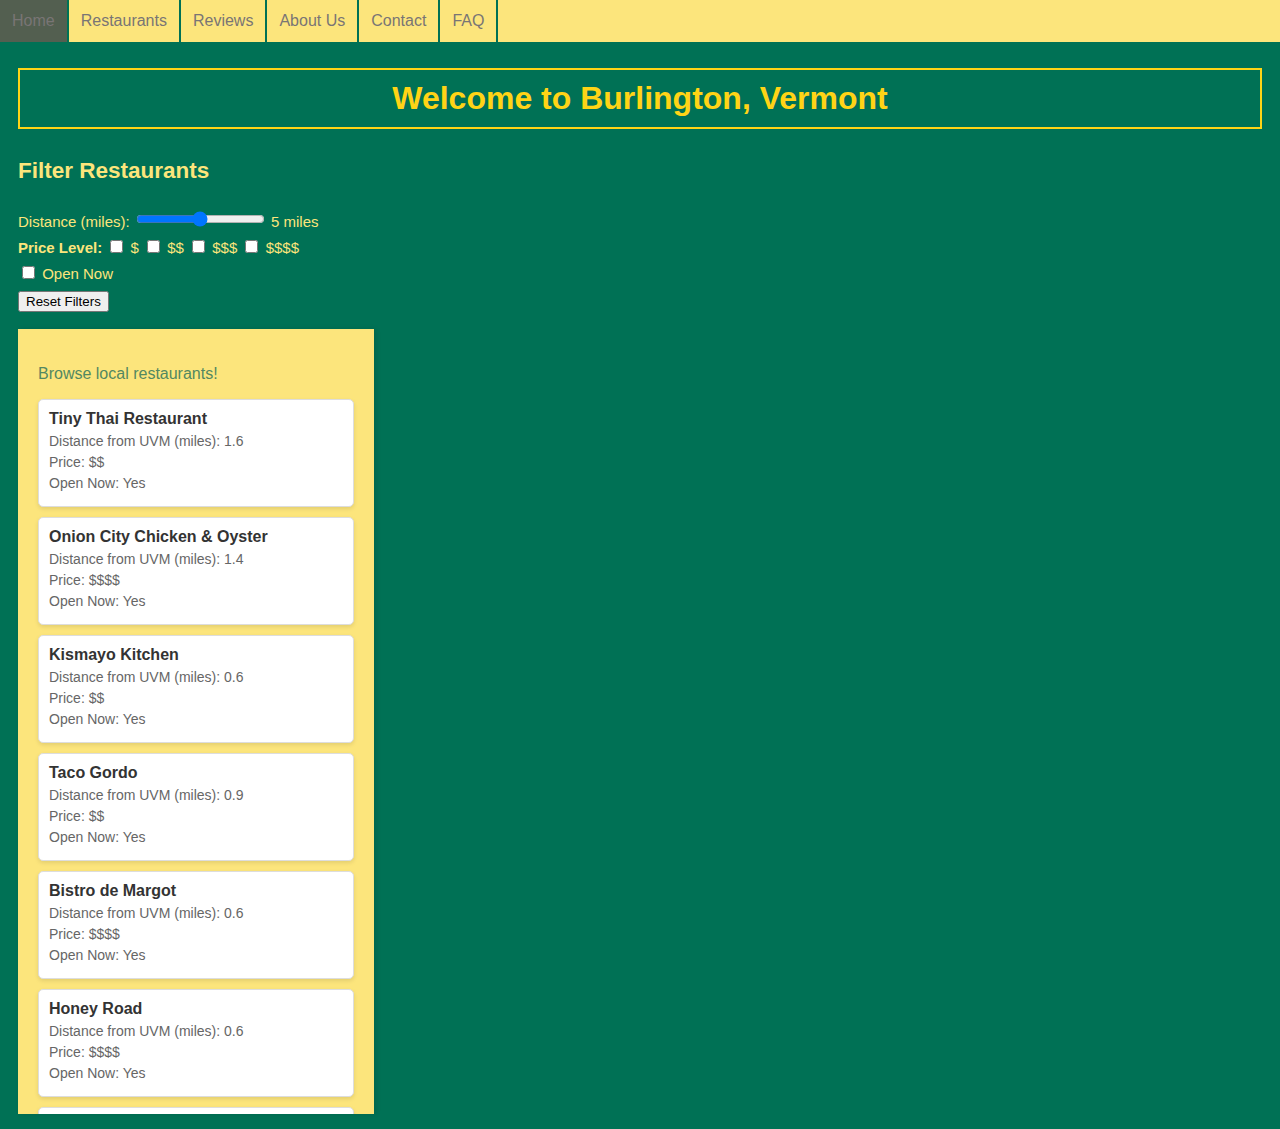
<file: index.html>
<!DOCTYPE html>
<head>
    <title>FOOD GUIDE BURLY</title>
    <link rel="stylesheet" href="css/index.css">
    <link rel="icon" href="images/favicon2.png" type="image/png">
</head>
<body>
    <!-- NAV BAR -->
    <h2> - </h2>
    <div class = "nav-container">
        <ul class = "nav-bar">
            <li class = "nav-item"> <a href="index.html">Home</a></li>
            <li class = "nav-item"> <a href="restaurants.html">Restaurants</a></li>
            <li class = "nav-item"> <a href="reviews.html">Reviews</a></li>
            <li class = "nav-item"> <a href="about.html">About Us</a> </li>
            <li class = "nav-item"> <a href="contact.html">Contact</a></li>
            <li class = "nav-item"> <a href="faq.html">FAQ</a></li>
        </ul>
    </div>


    <h1>
        Welcome to Burlington, Vermont
    </h1>

        <!-- FILTER CONTROLS -->
        <div class="filter-container">
            <h2>Filter Restaurants</h2>
            <div>
                <label for="distance-slider">Distance (miles): </label>
                <input type="range" id="distance-slider" min="0" max="10" value="5" step=".1" onchange="updateDistanceFilter()">
                <span id="distance-value">5</span> miles
            </div>
            <div>
                <strong>Price Level:</strong>
                <label><input type="checkbox" class="price-checkbox" value="$" onchange="applyFilters()"> $</label>
                <label><input type="checkbox" class="price-checkbox" value="$$" onchange="applyFilters()"> $$</label>
                <label><input type="checkbox" class="price-checkbox" value="$$$" onchange="applyFilters()"> $$$</label>
                <label><input type="checkbox" class="price-checkbox" value="$$$$" onchange="applyFilters()"> $$$$</label>
            </div>
            <div>
                <label><input type="checkbox" id="filter-open-now" onchange="applyFilters()"> Open Now</label>
            </div>
            <button onclick="resetFilters()">Reset Filters</button>
        </div>
    

    <div class="content-container">
        <div class="left-list">
            <p>Browse local restaurants!</p>
            <div class="restaurant-item" id="tinythai">
                <h3>Tiny Thai Restaurant</h3>
                <div>
                    <p>
                    <span>Distance from UVM (miles): </span><span id="tinythaiMiles">1.6</span>
                    </p>
                    <p>
                    <span>Price:</span> <span id="tinythaiPrice">$$</span>
                    </p>
                    <p>
                    <span>Open Now:</span> <span id="tinythaiOpen">Yes</span>
                    </p>
                </div>
            </div>
            <div class="restaurant-item" id="onioncity">
                <h3>Onion City Chicken & Oyster</h3>
                <div>
                    <p>
                    <span>Distance from UVM (miles): </span><span id="onioncityMiles">1.4</span>
                    </p>
                    <p>
                    <span>Price:</span> <span id="onioncityPrice">$$$$</span>
                    </p>
                    <p>
                    <span>Open Now:</span> <span id="onioncityOpen">Yes</span>
                    </p>
                </div>
            </div>
            <div class="restaurant-item" id="kismayokitchen">
                <h3>Kismayo Kitchen</h3>
                <div>
                    <p>
                    <span>Distance from UVM (miles): </span><span id="kismayokitchenMiles">0.6</span>
                    </p>
                    <p>
                    <span>Price:</span> <span id="kismayokitchenPrice">$$</span>
                    </p>
                    <p>
                    <span>Open Now:</span> <span id="kismayokitchenOpen">Yes</span>
                    </p>
                </div>
            </div>
            <div class="restaurant-item" id="tacogordo">
                <h3>Taco Gordo</h3>
                <div>
                    <p>
                    <span>Distance from UVM (miles): </span><span id="tacogordonMiles">0.9</span>
                    </p>
                    <p>
                    <span>Price:</span> <span id="tacogordoPrice">$$</span>
                    </p>
                    <p>
                    <span>Open Now:</span> <span id="tacogordoOpen">Yes</span>
                    </p>
                </div>
            </div>
            <div class="restaurant-item" id="bistrodemargot">
                <h3>Bistro de Margot</h3>
                <div>
                    <p>
                    <span>Distance from UVM (miles): </span><span id="bistrodemargotMiles">0.6</span>
                    </p>
                    <p>
                    <span>Price:</span> <span id="bistrodemargotPrice">$$$$</span>
                    </p>
                    <p>
                    <span>Open Now:</span> <span id="bistrodemargotOpen">Yes</span>
                    </p>
                </div>
            </div>
            <div class="restaurant-item" id="honeyroad">
                <h3>Honey Road</h3>
                <div>
                    <p>
                    <span>Distance from UVM (miles): </span><span id="honeyroadMiles">0.6</span>
                    </p>
                    <p>
                    <span>Price:</span> <span id="honeyroadPrice">$$$$</span>
                    </p>
                    <p>
                    <span>Open Now:</span> <span id="honeyroadOpen">Yes</span>
                    </p>
                </div>
            </div>
            <div class="restaurant-item" id="augustfirst">
                <h3>August First</h3>
                <div>
                    <p>
                    <span>Distance from UVM (miles): </span><span id="augustfirstMiles">1.1</span>
                    </p>
                    <p>
                    <span>Price:</span> <span id="augustfirstPrice">$$</span>
                    </p>
                    <p>
                    <span>Open Now:</span> <span id="augustfirstOpen">Yes</span>
                    </p>
                </div>
            </div>
            <div class="restaurant-item" id="pizzeriaverita">
                <h3>Pizzeria Verita</h3>
                <div>
                    <p>
                    <span>Distance from UVM (miles): </span><span id="pizzeriaveritaMiles">0.9</span>
                    </p>
                    <p>
                    <span>Price:</span> <span id="pizzeriaveritaPrice">$$</span>
                    </p>
                    <p>
                    <span>Open Now:</span> <span id="pizzeriaveritaOpen">Yes</span>
                    </p>
                </div>
            </div>
            <div class="restaurant-item" id="wingsatmaple">
                <h3>Wings at Maple</h3>
                <div>
                    <p>
                    <span>Distance from UVM (miles): </span><span id="wingsatmapleMiles">0.8</span>
                    </p>
                    <p>
                    <span>Price:</span> <span id="wingsatmaplePrice">$$</span>
                    </p>
                    <p>
                    <span>Open Now:</span> <span id="wingsatmapleOpen">Yes</span>
                    </p>
                </div>
            </div>
            <div class="restaurant-item" id="farmhouse">
                <h3>Farmhouse Tap & Grill</h3>
                <div>
                    <p>
                    <span>Distance from UVM (miles): </span><span id="farmhouseMiles">0.6</span>
                    </p>
                    <p>
                    <span>Price:</span> <span id="farmhousePrice">$$</span>
                    </p>
                    <p>
                    <span>Open Now:</span> <span id="farmhouseOpen">Yes</span>
                    </p>
                </div>
            </div>
            <div class="restaurant-item" id="zabbyandelfs">
                <h3>Zabby & Elf&apos;s Stone Soup</h3>
                <div>
                    <p>
                    <span>Distance from UVM (miles): </span><span id="zabbyandelfsMiles">0.4</span>
                    </p>
                    <p>
                    <span>Price:</span> <span id="zabbyandelfsPrice">$$</span>
                    </p>
                    <p>
                    <span>Open Now:</span> <span id="zabbyandelfsOpen">Yes</span>
                    </p>
                </div>
            </div>        
            <div class="restaurant-item" id="roguerabbit">
                <h3>Rogue Rabbit</h3>
                <div>
                    <p>
                    <span>Distance from UVM (miles): </span><span id="roguerabbitMiles">0.5</span>
                    </p>
                    <p>
                    <span>Price:</span> <span id="roguerabbitPrice">$$</span>
                    </p>
                    <p>
                    <span>Open Now:</span> <span id="roguerabbitOpen">Yes</span>
                    </p>
                </div>
            </div>
            <div class="restaurant-item" id="skinnypancake">
                <h3>Skinny Pancake</h3>
                <div>
                    <p>
                    <span>Distance from UVM (miles): </span><span id="skinnypancakeMiles">0.8</span>
                    </p>
                    <p>
                    <span>Price:</span> <span id="skinnypancakePrice">$$</span>
                    </p>
                    <p>
                    <span>Open Now:</span> <span id="skinnypancakeOpen">Yes</span>
                    </p>
                </div>
            </div>
            <div class="restaurant-item" id="bluenortheast">
                <h3>Blue Northeast Kitchen</h3>
                <div>
                    <p>
                    <span>Distance from UVM (miles): </span><span id="bluenortheastMiles">0.9</span>
                    </p>
                    <p>
                    <span>Price:</span> <span id="bluenortheastPrice">$$$</span>
                    </p>
                    <p>
                    <span>Open Now:</span> <span id="bluenortheastOpen">Yes</span>
                    </p>
                </div>
            </div>
            <div class="restaurant-item" id="friendlytoast">
                <h3>The Friendly Toast</h3>
                <div>
                    <p>
                    <span>Distance from UVM (miles): </span><span id="friendlytoastMiles">0.6</span>
                    </p>
                    <p>
                    <span>Price:</span> <span id="friendlytoastPrice">$$</span>
                    </p>
                    <p>
                    <span>Open Now:</span> <span id="friendlytoastOpen">Yes</span>
                    </p>
                </div>
            </div>
            <div class="restaurant-item" id="shantyshore">
                <h3>Shanty on the Shore</h3>
                <div>
                    <p>
                    <span>Distance from UVM (miles): </span><span id="shantyshoreMiles">1</span>
                    </p>
                    <p>
                    <span>Price:</span> <span id="shantyshorePrice">$$</span>
                    </p>
                    <p>
                    <span>Open Now:</span> <span id="shantyshoreOpen">Yes</span>
                    </p>
                </div>
            </div>
            <div class="restaurant-item" id="leunigbistro">
                <h3>Leunig's Bistro</h3>
                <div>
                    <p>
                    <span>Distance from UVM (miles): </span><span id="leunigbistroMiles">0.5</span>
                    </p>
                    <p>
                    <span>Price:</span> <span id="leunigbistroPrice">$$$</span>
                    </p>
                    <p>
                    <span>Open Now:</span> <span id="leunigbistroOpen">Yes</span>
                    </p>
                </div>
            </div>
            <div class="restaurant-item" id="poco">
                <h3>Restaurant Poco</h3>
                <div>
                    <p>
                    <span>Distance from UVM (miles): </span><span id="pocoMiles">0.8</span>
                    </p>
                    <p>
                    <span>Price:</span> <span id="pocoPrice">$$$</span>
                    </p>
                    <p>
                    <span>Open Now:</span> <span id="pocoOpen">Yes</span>
                    </p>
                </div>
            </div>
            <div class="restaurant-item" id="cortijo">
                <h3>El Cortijo Taqueria</h3>
                <div>
                    <p>
                    <span>Distance from UVM (miles): </span><span id="cortijoMiles">0.5</span>
                    </p>
                    <p>
                    <span>Price:</span> <span id="cortijoPrice">$$</span>
                    </p>
                    <p>
                    <span>Open Now:</span> <span id="cortijoOpen">Yes</span>
                    </p>
                </div>
            </div>
            <div class="restaurant-item" id="bluebirdbarbecue">
                <h3>Bluebird Barbeque</h3>
                <div>
                    <p>
                    <span>Distance from UVM (miles): </span><span id="bluebirdbarbecueMiles">0.9</span>
                    </p>
                    <p>
                    <span>Price:</span> <span id="bluebirdbarbecuePrice">$$</span>
                    </p>
                    <p>
                    <span>Open Now:</span> <span id="bluebirdbarbecueOpen">Yes</span>
                    </p>
                </div>
            </div>
            <div class="restaurant-item" id="saromcafe">
                <h3>Sarom's Cafe</h3>
                <div>
                    <p>
                    <span>Distance from UVM (miles): </span><span id="saromcafeMiles">1.5</span>
                    </p>
                    <p>
                    <span>Price:</span> <span id="saromcafePrice">$$</span>
                    </p>
                    <p>
                    <span>Open Now:</span> <span id="saromcafeOpen">Yes</span>
                    </p>
                </div>
            </div>
            <div class="restaurant-item" id="asianbistro">
                <h3>Asian Bistro</h3>
                <div>
                    <p>
                    <span>Distance from UVM (miles): </span><span id="asianbistroMiles">1.2</span>
                    </p>
                    <p>
                    <span>Price:</span> <span id="asianbistroPrice">$$</span>
                    </p>
                    <p>
                    <span>Open Now:</span> <span id="asianbistroOpen">Yes</span>
                    </p>
                </div>
            </div>
            <div class="restaurant-item" id="mandarin">
                <h3>Mandarin</h3>
                <div>
                    <p>
                    <span>Distance from UVM (miles): </span><span id="mandarinMiles">1.2</span>
                    </p>
                    <p>
                    <span>Price:</span> <span id="mandarinPrice">$$</span>
                    </p>
                    <p>
                    <span>Open Now:</span> <span id="mandarinOpen">Yes</span>
                    </p>
                </div>
            </div>
            <div class="restaurant-item" id="waterworks">
                <h3>Waterworks Food+Drink</h3>
                <div>
                    <p>
                    <span>Distance from UVM (miles): </span><span id="waterworksMiles">1.2</span>
                    </p>
                    <p>
                    <span>Price:</span> <span id="waterworksPrice">$$$</span>
                    </p>
                    <p>
                    <span>Open Now:</span> <span id="waterworksOpen">Yes</span>
                    </p>
                </div>
            </div>
            <div class="restaurant-item" id="mountainvalley">
                <h3>Mountain Valley Restaurant</h3>
                <div>
                    <p>
                    <span>Distance from UVM (miles): </span><span id="mountainvalleyMiles">1.6</span>
                    </p>
                    <p>
                    <span>Price:</span> <span id="mountainvalleyPrice">$$</span>
                    </p>
                    <p>
                    <span>Open Now:</span> <span id="mountainvalleyOpen">Yes</span>
                    </p>
                </div>
            </div>
            <div class="restaurant-item" id="grazerswinooski">
                <h3>Grazers Winooski</h3>
                <div>
                    <p>
                    <span>Distance from UVM (miles): </span><span id="grazerswinooskiMiles">0.9</span>
                    </p>
                    <p>
                    <span>Price:</span> <span id="grazerswinooskiPrice">$$</span>
                    </p>
                    <p>
                    <span>Open Now:</span> <span id="grazerswinooskiOpen">Yes</span>
                    </p>
                </div>
            </div>
            <div class="restaurant-item" id="ourhouse">
                <h3>Our House Bistro</h3>
                <div>
                    <p>
                    <span>Distance from UVM (miles): </span><span id="ourhouseMiles">1.1</span>
                    </p>
                    <p>
                    <span>Price:</span> <span id="ourhousePrice">$$</span>
                    </p>
                    <p>
                    <span>Open Now:</span> <span id="ourhouseOpen">Yes</span>
                    </p>
                </div>
            </div>
            <div class="restaurant-item" id="sneakers">
                <h3>Sneakers Bistro</h3>
                <div>
                    <p>
                    <span>Distance from UVM (miles): </span><span id="sneakersMiles">0.9</span>
                    </p>
                    <p>
                    <span>Price:</span> <span id="sneakersPrice">$$</span>
                    </p>
                    <p>
                    <span>Open Now:</span> <span id="sneakersOpen">Yes</span>
                    </p>
                </div>
            </div>
            <div class="restaurant-item" id="mule">
                <h3>Mule Bar</h3>
                <div>
                    <p>
                    <span>Distance from UVM (miles): </span><span id="muleMiles">1</span>
                    </p>
                    <p>
                    <span>Price:</span> <span id="mulePrice">$$</span>
                    </p>
                    <p>
                    <span>Open Now:</span> <span id="muleOpen">Yes</span>
                    </p>
                </div>
            </div>
            <div class="restaurant-item" id="mckees">
                <h3>McKee's Original</h3>
                <div>
                    <p>
                    <span>Distance from UVM (miles): </span><span id="mckeesMiles">1.1</span>
                    </p>
                    <p>
                    <span>Price:</span> <span id="mckeesPrice">$$</span>
                    </p>
                    <p>
                    <span>Open Now:</span> <span id="mckeesOpen">Yes</span>
                    </p>
                </div>
            </div>
            <div class="restaurant-item" id="jin">
                <h3>Jin Chinese Restaurant</h3>
                <div>
                    <p>
                    <span>Distance from UVM (miles): </span><span id="jinMiles">1.3</span>
                    </p>
                    <p>
                    <span>Price:</span> <span id="jinPrice">$$</span>
                    </p>
                    <p>
                    <span>Open Now:</span> <span id="jinOpen">Yes</span>
                    </p>
                </div>
            </div>
            <div class="restaurant-item" id="papafranks">
                <h3>Papa Frank's Italian Restaurant</h3>
                <div>
                    <p>
                    <span>Distance from UVM (miles): </span><span id="papafranksMiles">1</span>
                    </p>
                    <p>
                    <span>Price:</span> <span id="papafranksPrice">$$</span>
                    </p>
                    <p>
                    <span>Open Now:</span> <span id="papafranksOpen">Yes</span>
                    </p>
                </div>
            </div>
            <div class="restaurant-item" id="naguenos">
                <h3>Naguenos Filipino American Diner</h3>
                <div>
                    <p>
                    <span>Distance from UVM (miles): </span><span id="naguenosMiles">5.8</span>
                    </p>
                    <p>
                    <span>Price:</span> <span id="naguenosPrice">$$</span>
                    </p>
                    <p>
                    <span>Open Now:</span> <span id="naguenosOpen">Yes</span>
                    </p>
                </div>
            </div>
            <div class="restaurant-item" id="vietthai">
                <h3>Viet Thai</h3>
                <div>
                    <p>
                    <span>Distance from UVM (miles): </span><span id="vietthaiMiles">4.6</span>
                    </p>
                    <p>
                    <span>Price:</span> <span id="vietthaiPrice">$$</span>
                    </p>
                    <p>
                    <span>Open Now:</span> <span id="vietthaiOpen">Yes</span>
                    </p>
                </div>
            </div>
            <div class="restaurant-item" id="redpanda">
                <h3>Red Panda Essex</h3>
                <div>
                    <p>
                    <span>Distance from UVM (miles): </span><span id="redpandaMiles">4.3</span>
                    </p>
                    <p>
                    <span>Price:</span> <span id="redpandaPrice">$$</span>
                    </p>
                    <p>
                    <span>Open Now:</span> <span id="redpandaOpen">Yes</span>
                    </p>
                </div>
            </div>
            <div class="restaurant-item" id="elgato">
                <h3>El Gato Essex</h3>
                <div>
                    <p>
                    <span>Distance from UVM (miles): </span><span id="elgatoMiles">5.4</span>
                    </p>
                    <p>
                    <span>Price:</span> <span id="elgatoPrice">$$</span>
                    </p>
                    <p>
                    <span>Open Now:</span> <span id="elgatoOpen">Yes</span>
                    </p>
                </div>
            </div>
            <div class="restaurant-item" id="mediterano">
                <h3>Cafe Mediterano</h3>
                <div>
                    <p>
                    <span>Distance from UVM (miles): </span><span id="mediteranoMiles">5</span>
                    </p>
                    <p>
                    <span>Price:</span> <span id="mediteranoPrice">$$</span>
                    </p>
                    <p>
                    <span>Open Now:</span> <span id="mediteranoOpen">Yes</span>
                    </p>
                </div>
            </div>
            <div class="restaurant-item" id="casagrande">
                <h3>Casa Grande</h3>
                <div>
                    <p>
                    <span>Distance from UVM (miles): </span><span id="casagrandeMiles">5.8</span>
                    </p>
                    <p>
                    <span>Price:</span> <span id="casagrandePrice">$$</span>
                    </p>
                    <p>
                    <span>Open Now:</span> <span id="casagrandeOpen">Yes</span>
                    </p>
                </div>
            </div>
            <div class="restaurant-item" id="scale">
                <h3>The Scale</h3>
                <div>
                    <p>
                    <span>Distance from UVM (miles): </span><span id="scaleMiles">4.8</span>
                    </p>
                    <p>
                    <span>Price:</span> <span id="scalePrice">$$</span>
                    </p>
                    <p>
                    <span>Open Now:</span> <span id="scaleOpen">Yes</span>
                    </p>
                </div>
            </div>
            <div class="restaurant-item" id="sakura">
                <h3>Sakura Sushi & Kitchen</h3>
                <div>
                    <p>
                    <span>Distance from UVM (miles): </span><span id="sakuraMiles">6.2</span>
                    </p>
                    <p>
                    <span>Price:</span> <span id="sakuraPrice">$$</span>
                    </p>
                    <p>
                    <span>Open Now:</span> <span id="sakuraOpen">Yes</span>
                    </p>
                </div>
            </div>
            <div class="restaurant-item" id="pulcinellas">
                <h3>Pulcinella&apos;s</h3>
                <div>
                    <p>
                    <span>Distance from UVM (miles): </span><span id="pulcinellasMiles">4.4</span>
                    </p>
                    <p>
                    <span>Price:</span> <span id="pulcinellasPrice">$$</span>
                    </p>
                    <p>
                    <span>Open Now:</span> <span id="pulcinellasOpen">Yes</span>
                    </p>
                </div>
            </div>
            <div class="restaurant-item" id="zen">
                <h3>Zen Gardens</h3>
                <div>
                    <p>
                    <span>Distance from UVM (miles): </span><span id="zenMiles">3.6</span>
                    </p>
                    <p>
                    <span>Price:</span> <span id="zenPrice">$$</span>
                    </p>
                    <p>
                    <span>Open Now:</span> <span id="zenOpen">Yes</span>
                    </p>
                </div>
            </div>
            <div class="restaurant-item" id="mamapho">
                <h3>Mama Pho</h3>
                <div>
                    <p>
                    <span>Distance from UVM (miles): </span><span id="mamaphoMiles">4.5</span>
                    </p>
                    <p>
                    <span>Price:</span> <span id="mamaphoPrice">$$</span>
                    </p>
                    <p>
                    <span>Open Now:</span> <span id="mamaphoOpen">Yes</span>
                    </p>
                </div>
            </div>
            <div class="restaurant-item" id="madtaco">
                <h3>The Mad Taco</h3>
                <div>
                    <p>
                    <span>Distance from UVM (miles): </span><span id="madtacoMiles">8.2</span>
                    </p>
                    <p>
                    <span>Price:</span> <span id="madtacoPrice">$$</span>
                    </p>
                    <p>
                    <span>Open Now:</span> <span id="madtacoOpen">Yes</span>
                    </p>
                </div>
            </div>
            <div class="restaurant-item" id="maliwan">
                <h3>Maliwan Thai Restaurant</h3>
                <div>
                    <p>
                    <span>Distance from UVM (miles): </span><span id="maliwanMiles">7.9</span>
                    </p>
                    <p>
                    <span>Price:</span> <span id="maliwanPrice">$$</span>
                    </p>
                    <p>
                    <span>Open Now:</span> <span id="maliwanOpen">Yes</span>
                    </p>
                </div>
            </div>
            <div class="restaurant-item" id="parkplace">
                <h3>Park Place Tavern</h3>
                <div>
                    <p>
                    <span>Distance from UVM (miles): </span><span id="parkplaceMiles">5.7</span>
                    </p>
                    <p>
                    <span>Price:</span> <span id="parkplacePrice">$$</span>
                    </p>
                    <p>
                    <span>Open Now:</span> <span id="parkplaceOpen">Yes</span>
                    </p>
                </div>
            </div>
            <div class="restaurant-item" id="harts">
                <h3>Hart&apos;s Korean and Filipino</h3>
                <div>
                    <p>
                    <span>Distance from UVM (miles): </span><span id="hartsMiles">6.5</span>
                    </p>
                    <p>
                    <span>Price:</span> <span id="hartsPrice">$$</span>
                    </p>
                    <p>
                    <span>Open Now:</span> <span id="hartsOpen">Yes</span>
                    </p>
                </div>
            </div>

        </div>
        <iframe src="https://www.google.com/maps/d/u/0/embed?mid=1dEXYF-B-lIQJs_g0L1iXI8knnLq00nI&ehbc=2E312F" width="600" height="450" style="border:0;" allowfullscreen="" loading="lazy" referrerpolicy="no-referrer-when-downgrade"></iframe>
    </div>
    <script src="js/index.js"></script>
</body>
</html>
</file>
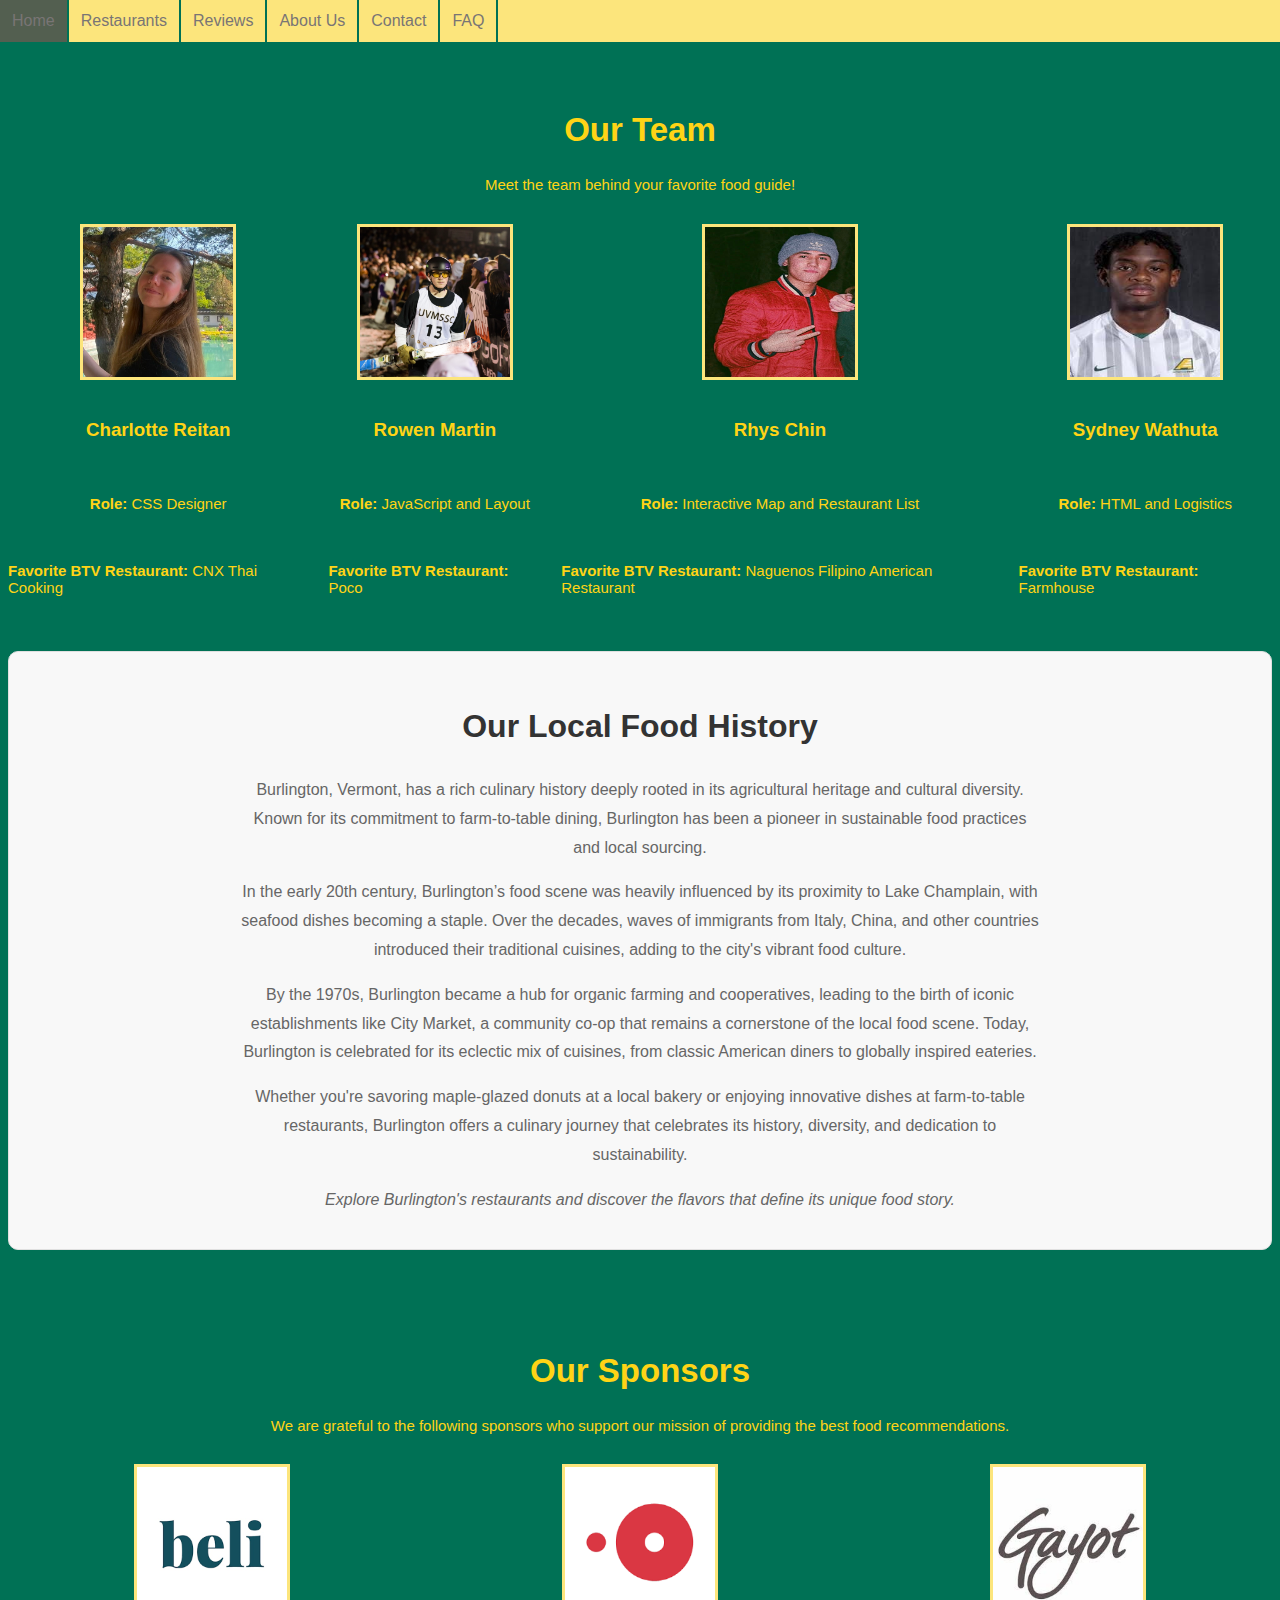
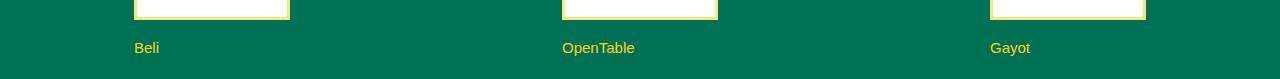
<file: about.html>
<!DOCTYPE html>
<head>
  <title>About Us - FOOD GUIDE BURLY</title> 
  <link rel="stylesheet" href="css/index.css">
  <link rel="stylesheet" href="css/about.css">
  <link rel="icon" href="images/favicon2.png" type="image/png">
  
</head>
<body>
  <!-- NAV BAR -->
  <h2> - </h2>
  <div class = "nav-container">
      <ul class = "nav-bar">
        <li class = "nav-item"> <a href="index.html">Home</a></li>
        <li class = "nav-item"> <a href="restaurants.html">Restaurants</a></li>
        <li class = "nav-item"> <a href="reviews.html">Reviews</a></li>
        <li class = "nav-item"> <a href="about.html">About Us</a> </li>
        <li class = "nav-item"> <a href="contact.html">Contact</a></li>
        <li class = "nav-item"> <a href="faq.html">FAQ</a></li>
      </ul>
      </div>
  <!-- Team Section -->
  <section id="team-container">
    <div id="team-heading">
    <h2>Our Team</h2>
    <p>Meet the team behind your favorite food guide!</p>
  </div>
  <div id="members-container">
    <div class="team-member">
      <img src="images/charlotte about profile.jpg" alt="Contributor 1">
      <h3>Charlotte Reitan</h3>
      <p><strong>Role:</strong> CSS Designer</p>
      <p><strong>Favorite BTV Restaurant:</strong> CNX Thai Cooking</p>
    </div>
    <div class="team-member">
      <img src="images/rowen.jpg" alt="Contributor 2">
      <h3>Rowen Martin</h3>
      <p><strong>Role:</strong> JavaScript and Layout</p>
      <p><strong>Favorite BTV Restaurant:</strong> Poco</p>
    </div>
    <div class="team-member">
      <img src="images/website development.jpg" alt="Contributor 3">
      <h3>Rhys Chin</h3>
      <p><strong>Role:</strong> Interactive Map and Restaurant List</p>
      <p><strong>Favorite BTV Restaurant:</strong> Naguenos Filipino American Restaurant</p>
    </div>
    <div class="team-member">
      <img src="images/download.jpg" alt="Contributor 3">
      <h3>Sydney Wathuta</h3>
      <p><strong>Role:</strong> HTML and Logistics</p>
      <p><strong>Favorite BTV Restaurant: </strong>Farmhouse</p>
    </div>
    </div>
  </section>

  <!-- Local Food History Section -->
<section id="local-food-history">
  <div class="history-container">
    <h2>Our Local Food History</h2>
    <p>Burlington, Vermont, has a rich culinary history deeply rooted in its agricultural 
      heritage and cultural diversity. Known for its commitment to farm-to-table dining, 
      Burlington has been a pioneer in sustainable food practices and local sourcing.</p>
    <p>In the early 20th century, Burlington’s food scene was heavily influenced by 
      its proximity to Lake Champlain, with seafood dishes becoming a staple. 
      Over the decades, waves of immigrants from Italy, China, 
      and other countries introduced their traditional cuisines, adding to the city's 
      vibrant food culture.</p>
    <p>By the 1970s, Burlington became a hub for organic farming and cooperatives, 
      leading to the birth of iconic establishments like City Market, 
      a community co-op that remains a cornerstone of the local food scene. 
      Today, Burlington is celebrated for its eclectic mix of cuisines, 
      from classic American diners to globally inspired eateries.</p>
    <p>Whether you're savoring maple-glazed donuts at a local bakery or 
      enjoying innovative dishes at farm-to-table restaurants, 
      Burlington offers a culinary journey that celebrates its history, diversity, and dedication 
      to sustainability.</p>
    <p><em>Explore Burlington's restaurants and discover the flavors that define 
      its unique food story.</em></p>
  </div>
</section>


  <!-- Sponsors Section -->
  <section id="sponsors-container">
    <div id="sponsors-heading">
    <h2>Our Sponsors</h2>
    <p>We are grateful to the following sponsors who support our mission of providing the best food recommendations.</p>
    </div>
    <div class="sponsors-list">
      <div class="sponsor">
        <img src= "images//beli.png"  alt="Sponsor 1">
        <p>Beli</p>
      </div>
      <div class="sponsor">
        <img src="images/opentable.png" alt="Sponsor 2">
        <p>OpenTable</p>
      </div>
      <div class="sponsor">
        <img src="images/gayot.jpg" alt="Sponsor 3">
        <p>Gayot</p>
      </div>
    </div>
  </section>
</body>
</html>
</file>
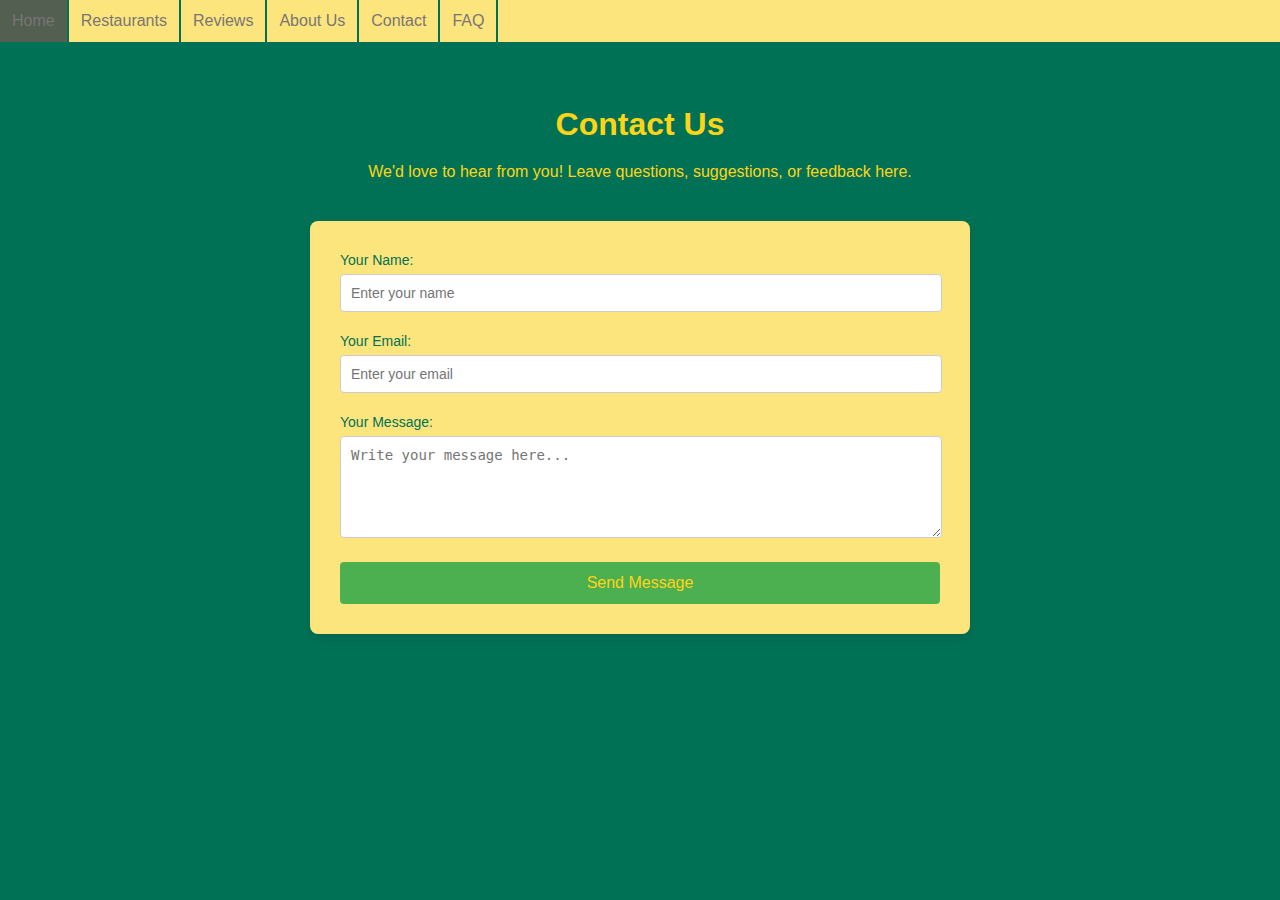
<file: contact.html>
<!DOCTYPE html>
<head>
  <title>Contact - FOOD GUIDE BURLY</title> 
  <link rel="stylesheet" href="css/index.css">
  <link rel="stylesheet" href="css/contact.css">
  <link rel="icon" href="images/favicon2.png" type="image/png">
  
</head>
<body>
  <!-- NAV BAR -->
  <h2> - </h2>
  <div class = "nav-container">
      <ul class = "nav-bar">
        <li class = "nav-item"> <a href="index.html">Home</a></li>
        <li class = "nav-item"> <a href="restaurants.html">Restaurants</a></li>
        <li class = "nav-item"> <a href="reviews.html">Reviews</a></li>
        <li class = "nav-item"> <a href="about.html">About Us</a> </li>
        <li class = "nav-item"> <a href="contact.html">Contact</a></li>
        <li class = "nav-item"> <a href="faq.html">FAQ</a></li>
      </ul>
      </div>
      <section id="contact" class="contact-section">
  <div class="contact-container">
    <div id="contact-header">
    <h2>Contact Us</h2>
    <p>We'd love to hear from you! Leave questions, suggestions, or feedback here.</p>
    </div>
    <form id="contactForm" class="contact-form" action="/submit-form" method="POST">
      <div class="form-group">
        <label for="name">Your Name:</label>
        <input type="text" id="name" name="name" required placeholder="Enter your name">
      </div>

      <div class="form-group">
        <label for="email">Your Email:</label>
        <input type="email" id="email" name="email" required placeholder="Enter your email">
      </div>

      <div class="form-group">
        <label for="message">Your Message:</label>
        <textarea id="message" name="message" rows="5" required placeholder="Write your message here..."></textarea>
      </div>

      <button type="submit" class="submit-btn">Send Message</button>
    </form>
  </div>
</section>
<script src="js/script.js"></script>
</body>
</html>
</file>
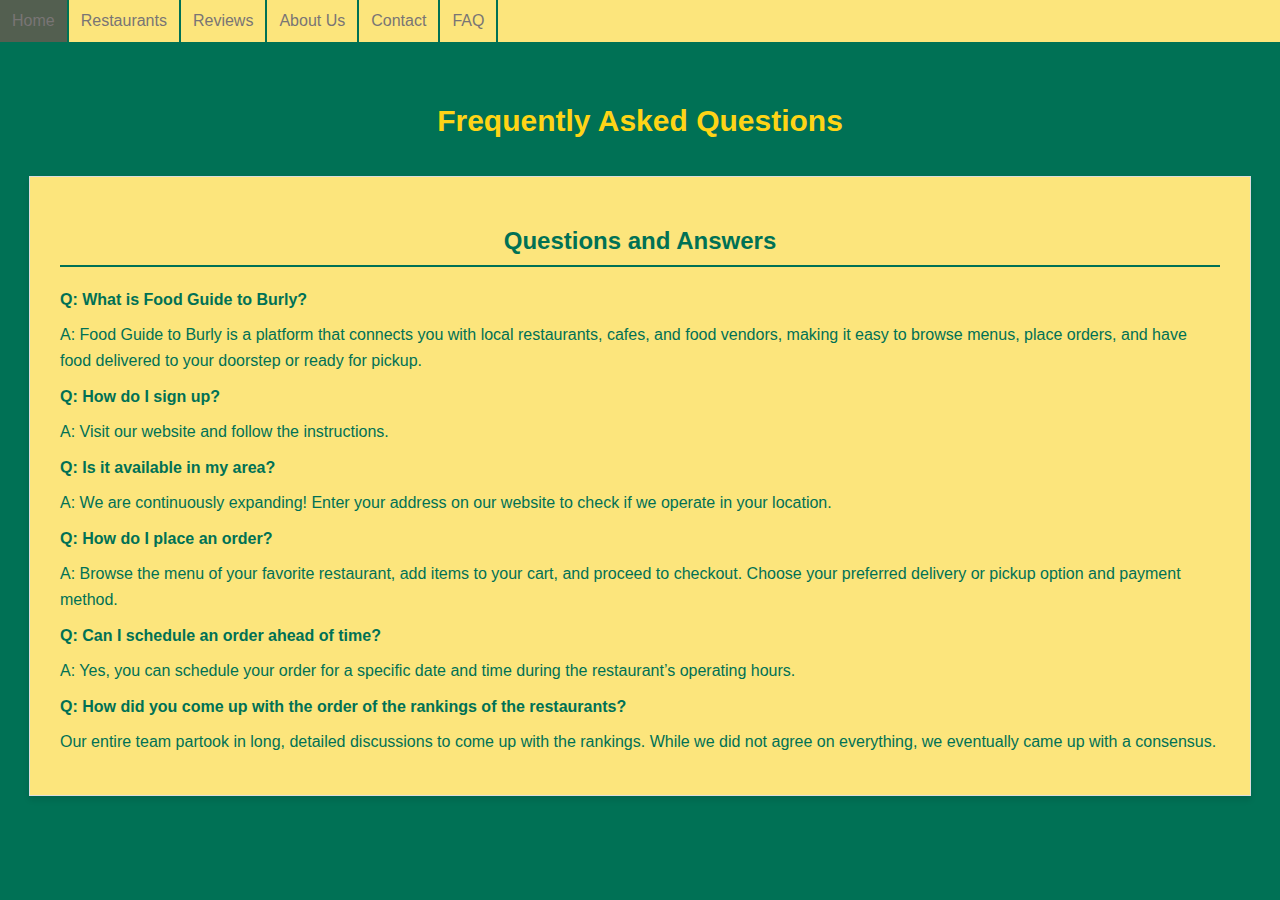
<file: faq.html>
<!DOCTYPE html>
<html lang="en">
<head>
  <meta charset="UTF-8">
  <meta name="viewport" content="width=device-width, initial-scale=1.0">
  <title>FAQ - FOOD GUIDE BURLY</title>
  <link rel="stylesheet" href="css/style.css">
  <link rel="stylesheet" href="css/faq.css">
  <link rel="icon" href="images/favicon2.png" type="image/png">
</head>
<body>
  <!-- NAV BAR -->
  <h3> - </h3>
  <div class="nav-container">
    <ul class="nav-bar">
      <li class = "nav-item"> <a href="index.html">Home</a></li>
      <li class = "nav-item"> <a href="restaurants.html">Restaurants</a></li>
      <li class = "nav-item"> <a href="reviews.html">Reviews</a></li>
      <li class = "nav-item"> <a href="about.html">About Us</a> </li>
      <li class = "nav-item"> <a href="contact.html">Contact</a></li>
      <li class = "nav-item"> <a href="faq.html">FAQ</a></li>
    </ul>
  </div>

  <h1 class="title">Frequently Asked Questions</h1>
<div class="container">
  <div class="column">
    <div class="questions-answers">
      <h2>Questions and Answers</h2>
      <div>
        <p><strong>Q: What is Food Guide to Burly?</strong></p>
        <p>A: Food Guide to Burly is a platform that connects you with local restaurants, cafes, and food vendors, making it easy to browse menus, place orders, and have food delivered to your doorstep or ready for pickup.</p>
      </div>
      <div>
        <p><strong>Q: How do I sign up?</strong></p>
        <p>A: Visit our website and follow the instructions.</p>
      </div>
      <div>
        <p><strong>Q: Is it available in my area?</strong></p>
        <p>A: We are continuously expanding! Enter your address on our website to check if we operate in your location.</p>
      </div>
      <div>
        <p><strong>Q: How do I place an order?</strong></p>
        <p>A: Browse the menu of your favorite restaurant, add items to your cart, and proceed to checkout. Choose your preferred delivery or pickup option and payment method.</p>
      </div>
      <div>
        <p><strong>Q: Can I schedule an order ahead of time?</strong></p>
        <p>A: Yes, you can schedule your order for a specific date and time during the restaurant’s operating hours.</p>
      </div>
      <div>
        <p><strong>Q: How did you come up with the order of the rankings of the restaurants?</strong></p>
        <p>Our entire team partook in long, detailed discussions to come up with the rankings. While we did not agree on everything, we eventually came up with a consensus.</p>
      </div>
    </div>
  </div>
</div>

</body>
</html>
</file>
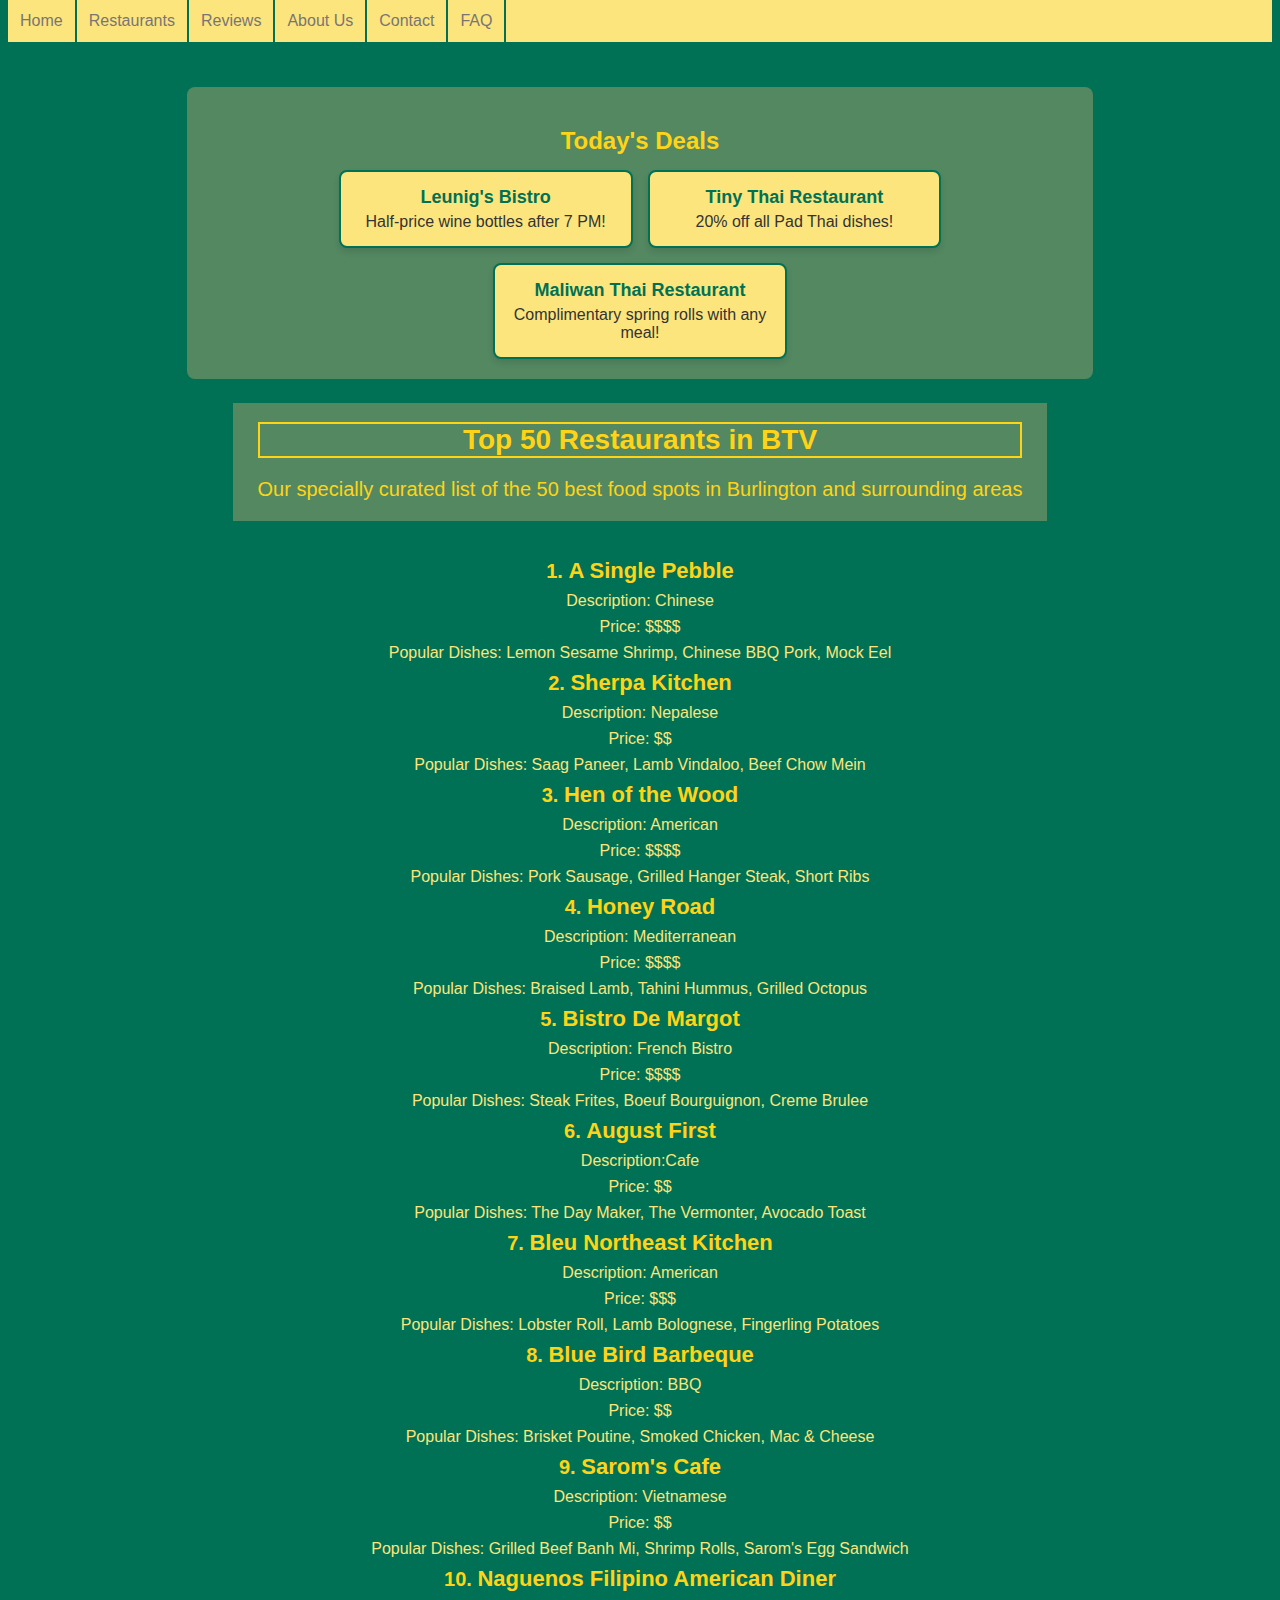
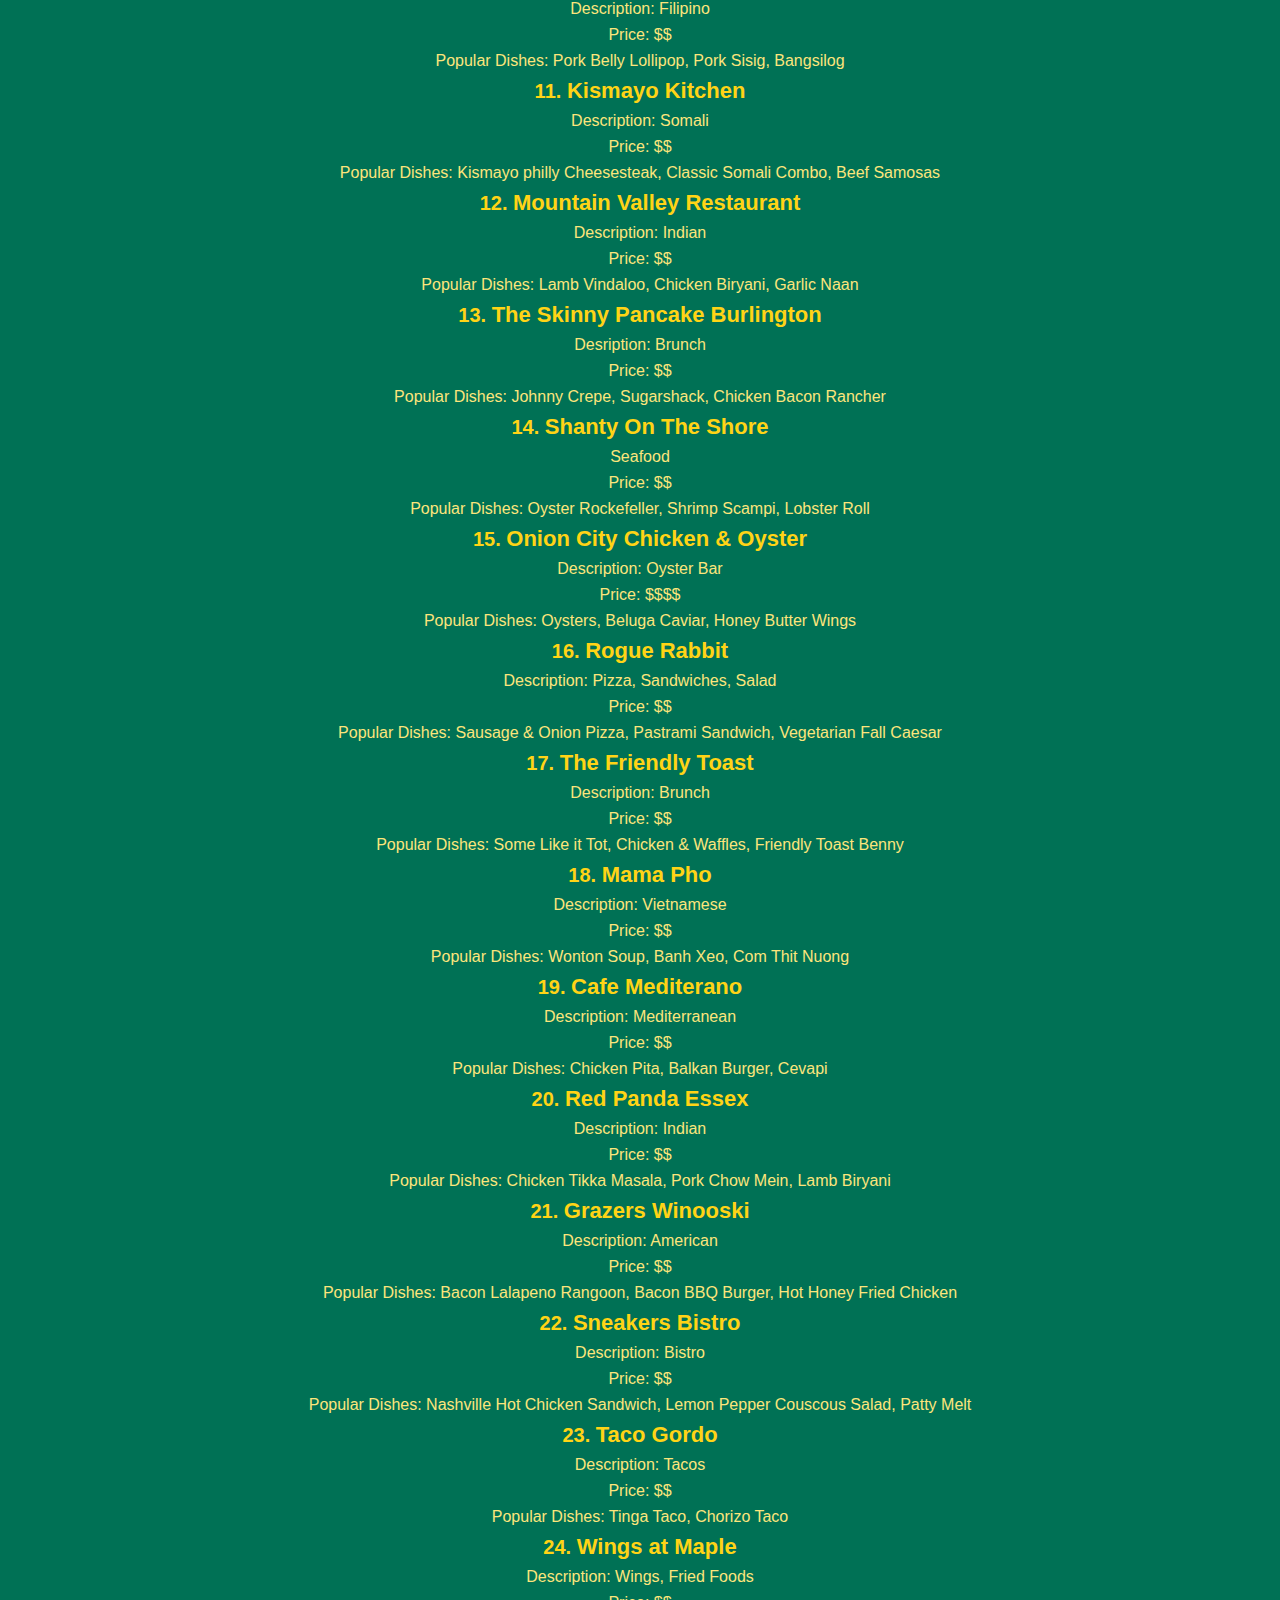
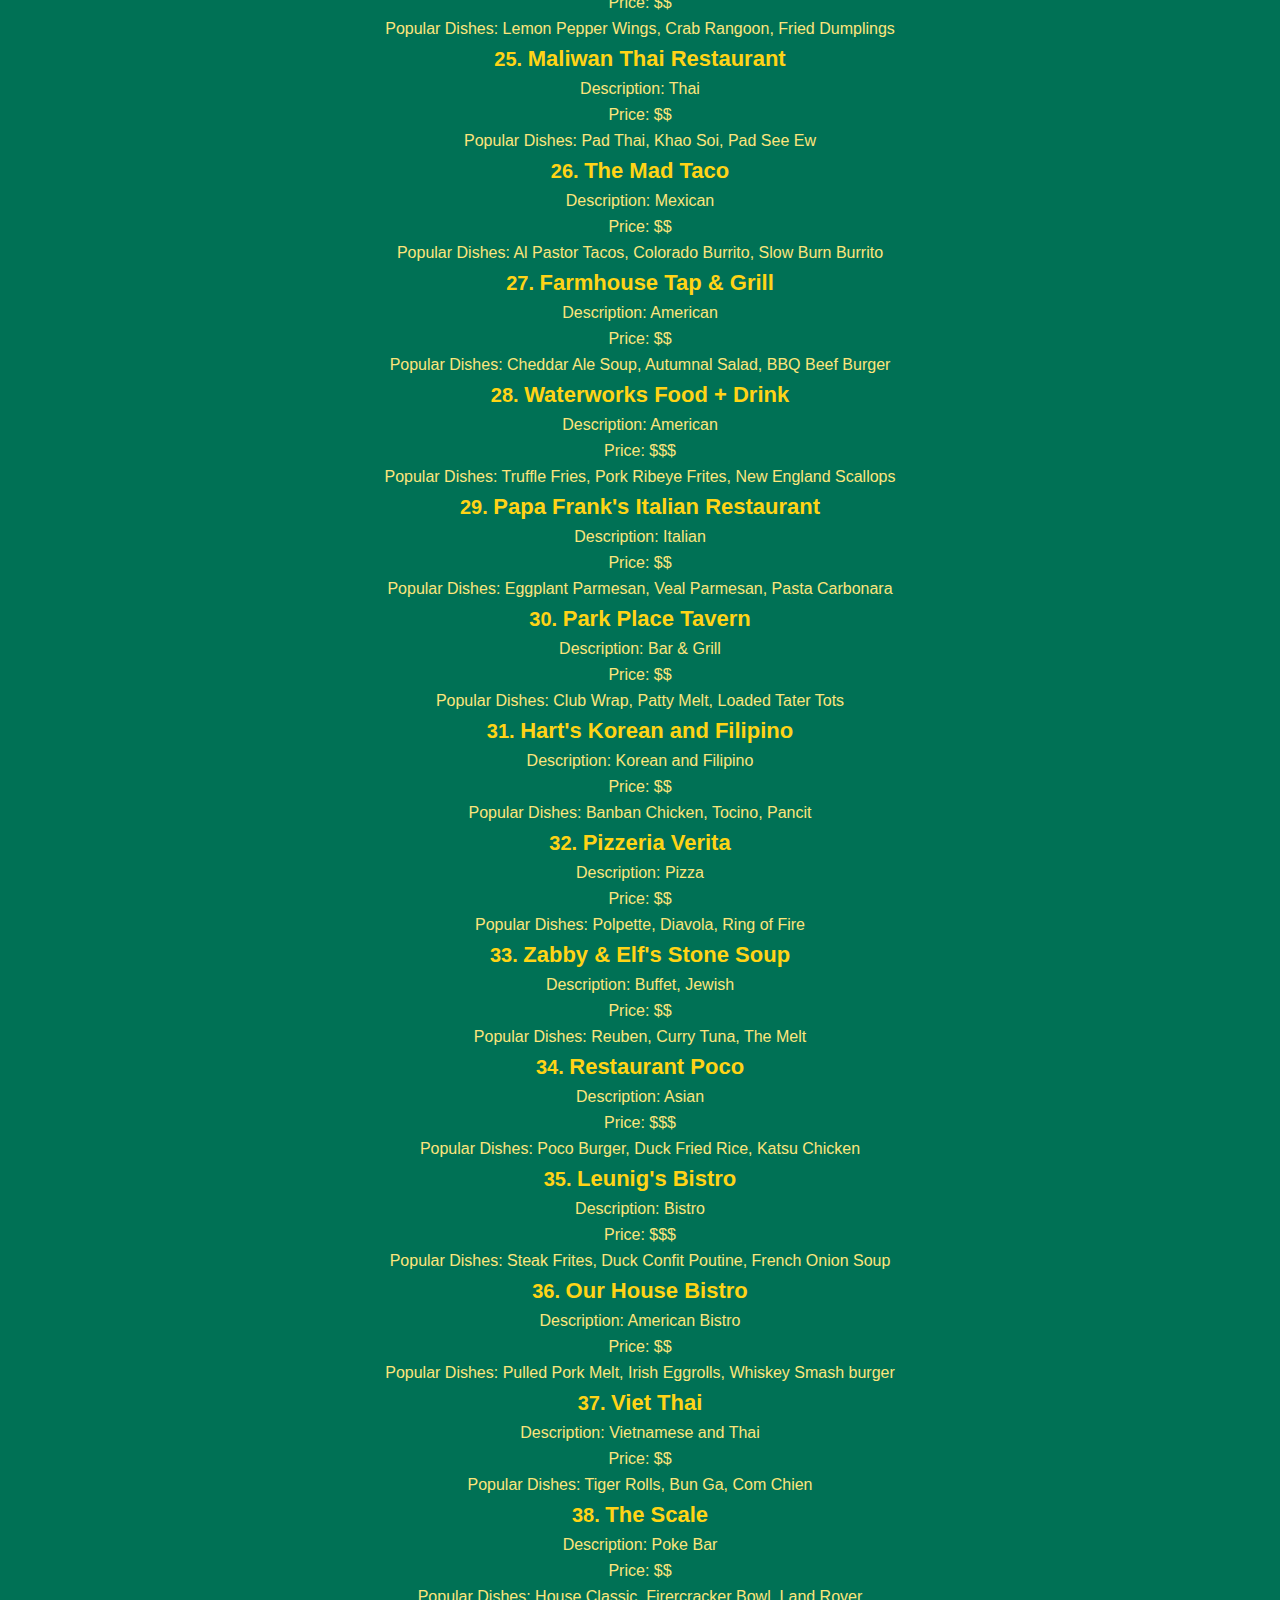
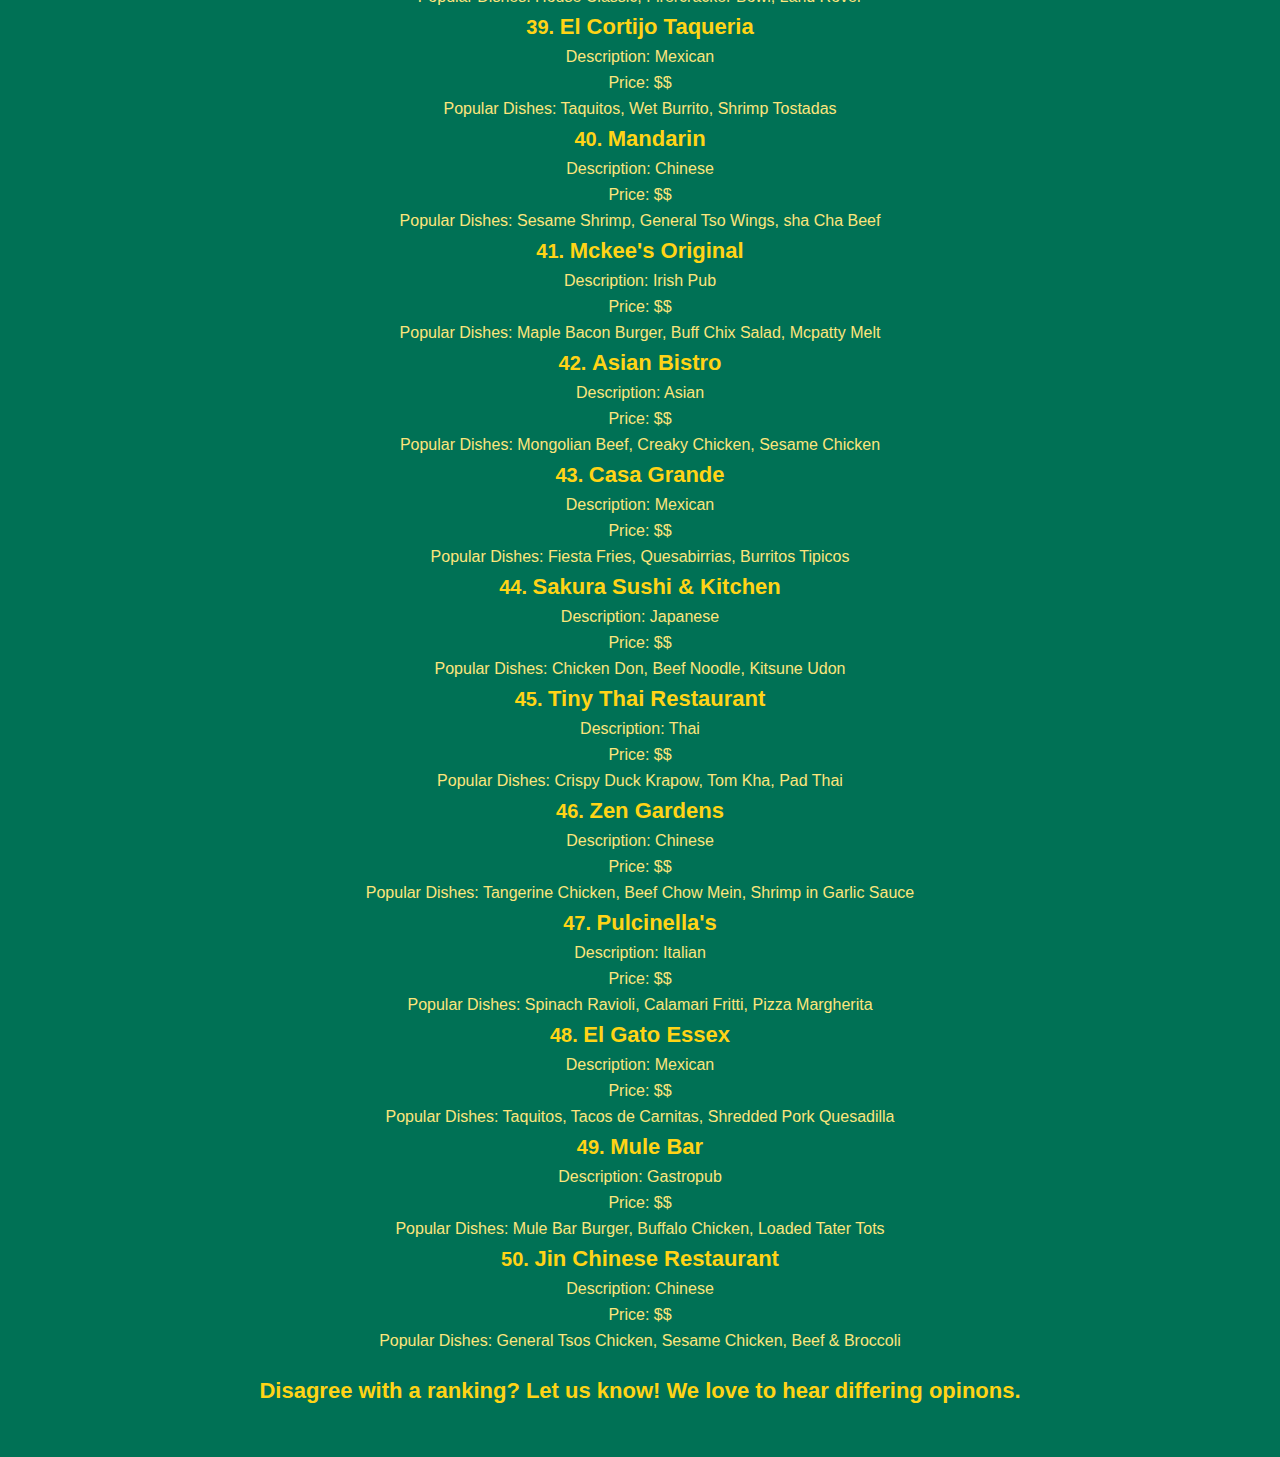
<file: restaurants.html>
<!DOCTYPE html>
<head>
    <title>Restaurants Ranking - FOOD GUIDE BURLY</title>
    <link rel="stylesheet" href="css/restaurants.css">
    <link rel="icon" href="images/favicon2.png" type="image/png">
    <meta charset="UTF-8">
</head>
<body>

<!-- NAV BAR -->
<section class = "nav-container">
        <ul class = "nav-bar">
            <li class = "nav-item"> <a href="index.html">Home</a></li>
            <li class = "nav-item"> <a href="restaurants.html">Restaurants</a></li>
            <li class = "nav-item"> <a href="reviews.html">Reviews</a></li>
            <li class = "nav-item"> <a href="about.html">About Us</a> </li>
            <li class = "nav-item"> <a href="contact.html">Contact</a></li>
            <li class = "nav-item"> <a href="faq.html">FAQ</a></li>
        </ul>
    </div>
    <div class="restaurant-container">
      <section id="deals-section">
         <h2>Today's Deals</h2>
         <div id="deals-container">
           <!-- Deals will be dynamically generated here -->
           <script src="js/rest.js"></script>
         </div>
       </section>
       
        <div id="restaurant-header">
        <h1>Top 50 Restaurants in BTV</h1>
        <p>Our specially curated list of the 50 best food spots in Burlington and surrounding areas</p>
    </div>
        <ol class="ranked-restaurants">
            <li>
                <strong>A Single Pebble</strong> 
                <p>Description: Chinese</p>
                <p>Price: $$$$</p>
                <p>Popular Dishes: Lemon Sesame Shrimp, Chinese BBQ Pork, Mock Eel</p>
            </li> 
            <li>
                <strong>Sherpa Kitchen</strong> 
                <p>Description: Nepalese</p>
                <p>Price: $$</p>
                <p>Popular Dishes: Saag Paneer, Lamb Vindaloo, Beef Chow Mein</p>
                    
            </li>
            <li>
                <strong>Hen of the Wood</strong> 
                <p>Description: American
                <p>Price: $$$$</p>
                <p>Popular Dishes: Pork Sausage, Grilled Hanger Steak, Short Ribs</p>

            </li>
            <li>
                <strong>Honey Road</strong> 
                <p>Description: Mediterranean</p>
                <p>Price: $$$$</p>
            <p> Popular Dishes: Braised Lamb, Tahini Hummus, Grilled Octopus</p>
            </li>
            <li>
                <strong>Bistro De Margot</strong> 
                <p>Description: French Bistro</p>
                <p>Price: $$$$</p>
                <p>Popular Dishes: Steak Frites, Boeuf Bourguignon, Creme Brulee</p>
            </li>
            <li>
                <strong>August First</strong> 
                <p>Description:Cafe</p>
                <p>Price: $$</p>
                <p>Popular Dishes: The Day Maker, The Vermonter, Avocado Toast</p>
            </li>
            <li>
                <strong>Bleu Northeast Kitchen</strong> 
                <p>Description: American</p>
                <p>Price: $$$</p>
                <p>Popular Dishes: Lobster Roll, Lamb Bolognese, Fingerling Potatoes</p>
            </li>
            <li>
                <strong>Blue Bird Barbeque</strong> 
                <p>Description: BBQ</p>
                <p>Price: $$</p>
                <p>Popular Dishes: Brisket Poutine, Smoked Chicken, Mac & Cheese</p>
            </li>
            <li>
                <strong>Sarom's Cafe</strong> 
                <p>Description: Vietnamese</p>
                <p>Price: $$</p>
                <p>Popular Dishes: Grilled Beef Banh Mi, Shrimp Rolls, Sarom's Egg Sandwich</p>
            </li>
            <li>
                <strong>Naguenos Filipino American Diner</strong> 
                <p>Description: Filipino</p>
                <p>Price: $$</p>
                <p>Popular Dishes: Pork Belly Lollipop, Pork Sisig, Bangsilog</p>
            </li>
            <li>
                <strong>Kismayo Kitchen</strong>
                <p>Description: Somali</p>
                <p>Price: $$</p>
                <p>Popular Dishes: Kismayo philly Cheesesteak, Classic Somali Combo, Beef Samosas</p>
             </li>
             <li>
                <strong>Mountain Valley Restaurant</strong>
                <p>Description: Indian</p>
                <p>Price: $$</p>
                <p>Popular Dishes: Lamb Vindaloo, Chicken Biryani, Garlic Naan</p>
             </li>
             <li>
                <strong>The Skinny Pancake Burlington</strong>
                <p>Desription: Brunch</p>
                <p>Price: $$</p>
                <p>Popular Dishes: Johnny Crepe, Sugarshack, Chicken Bacon Rancher</p>
             </li>
             <li>
                <strong>Shanty On The Shore</strong>
                <p>Seafood</p>
                <p>Price: $$</p>
                <p>Popular Dishes: Oyster Rockefeller, Shrimp Scampi, Lobster Roll</p>
             </li>
             <li>
                <strong>Onion City Chicken & Oyster</strong>
                <p>Description: Oyster Bar</p>
                <p>Price: $$$$</p>
                <p>Popular Dishes: Oysters, Beluga Caviar, Honey Butter Wings</p>
             </li>
             <li>
                <strong>Rogue Rabbit</strong>
                <p>Description: Pizza, Sandwiches, Salad</p>
                <p>Price: $$</p>
                <p>Popular Dishes: Sausage & Onion Pizza, Pastrami Sandwich, Vegetarian Fall Caesar</p>
             </li>
             <li>
                <strong>The Friendly Toast</strong>
                <p>Description: Brunch</p>
                <p>Price: $$</p>
                <p>Popular Dishes: Some Like it Tot, Chicken & Waffles, Friendly Toast Benny</p>
                </li>
                <li>
                    <strong>Mama Pho</strong>
                    <p>Description: Vietnamese</p>
                    <p>Price: $$</p>
                    <p>Popular Dishes: Wonton Soup, Banh Xeo, Com Thit Nuong</p>
                    </li>
                    <li>
                        <strong>Cafe Mediterano</strong>
                        <p>Description: Mediterranean</p>
                        <p>Price: $$</p>
                        <p>Popular Dishes: Chicken Pita, Balkan Burger, Cevapi</p>
                    </li>
             <li>
                <strong>Red Panda Essex</strong>
                <p>Description: Indian</p>
                <p>Price: $$</p>
                <p>Popular Dishes: Chicken Tikka Masala, Pork Chow Mein, Lamb Biryani</p>
             </li>
             <li>
                <strong>Grazers Winooski</strong>
                <p>Description: American</p>
                <p>Price: $$</p>
                <p>Popular Dishes: Bacon Lalapeno Rangoon, Bacon BBQ Burger, Hot Honey Fried Chicken</p>
             </li>
             <li>
                <strong>Sneakers Bistro</strong>
                <p>Description: Bistro</p>
                <p>Price: $$</p>
                <p>Popular Dishes: Nashville Hot Chicken Sandwich, Lemon Pepper Couscous Salad, Patty Melt</p>
             </li>
             <li>
                <strong>Taco Gordo</strong>
                <p>Description: Tacos</p>
                <p>Price: $$</p>
                <p>Popular Dishes: Tinga Taco, Chorizo Taco</p>
             </li>
             <li>
                <strong>Wings at Maple</strong>
                <p>Description: Wings, Fried Foods</p>
                <p>Price: $$</p>
                <p>Popular Dishes: Lemon Pepper Wings, Crab Rangoon, Fried Dumplings</p>
             </li>
             <li>
                <strong>Maliwan Thai Restaurant</strong>
                <p>Description: Thai</p>
                <p>Price: $$</p>
                <p>Popular Dishes: Pad Thai, Khao Soi, Pad See Ew</p>
             </li>
             <li>
                <strong>The Mad Taco</strong>
                <p>Description: Mexican</p>
                <p>Price: $$</p>
                <p>Popular Dishes: Al Pastor Tacos, Colorado Burrito, Slow Burn Burrito</p>
             </li>
             <li>
                <strong>Farmhouse Tap & Grill</strong>
                <p>Description: American</p>
                <p>Price: $$</p>
                <p>Popular Dishes: Cheddar Ale Soup, Autumnal Salad, BBQ Beef Burger</p>
             </li>
             <li>
                <strong>Waterworks Food + Drink</strong>
                <p>Description: American</p>
                <p>Price: $$$</p>
                <p>Popular Dishes: Truffle Fries, Pork Ribeye Frites, New England Scallops</p>
             </li>
             <li>
                <strong>Papa Frank's Italian Restaurant</strong>
                <p>Description: Italian</p>
                <p>Price: $$</p>
                <p>Popular Dishes: Eggplant Parmesan, Veal Parmesan, Pasta Carbonara</p>
             </li>
             <li>
                <strong>Park Place Tavern</strong>
                <p>Description: Bar & Grill</p>
                <p>Price: $$</p>
                <p>Popular Dishes: Club Wrap, Patty Melt, Loaded Tater Tots</p>
             </li>
             <li>
                <strong>Hart's Korean and Filipino</strong>
                <p>Description: Korean and Filipino</p>
                <p>Price: $$</p>
                <p>Popular Dishes: Banban Chicken, Tocino, Pancit</p>
             </li>
             <li>
                <strong>Pizzeria Verita</strong>
                <p>Description: Pizza</p>
                <p>Price: $$</p>
                <p>Popular Dishes: Polpette, Diavola, Ring of Fire</p>
             </li>
             <li>
                <strong>Zabby & Elf's Stone Soup</strong>
                <p>Description: Buffet, Jewish</p>
                <p>Price: $$</p>
                <p>Popular Dishes: Reuben, Curry Tuna, The Melt</p>
             </li>
             <li>
                <strong>Restaurant Poco</strong>
                <p>Description: Asian</p>
                <p>Price: $$$</p>
                <p>Popular Dishes: Poco Burger, Duck Fried Rice, Katsu Chicken</p>
             </li>
             <li>
                <strong>Leunig's Bistro</strong>
                <p>Description: Bistro</p>
                <p>Price: $$$</p>
                <p>Popular Dishes: Steak Frites, Duck Confit Poutine, French Onion Soup</p>
             </li>
             <li>
                <strong>Our House Bistro</strong>
                <p>Description: American Bistro</p>
                <p>Price: $$</p>
                <p>Popular Dishes: Pulled Pork Melt, Irish Eggrolls, Whiskey Smash burger</p>
             </li>
             <li>
                <strong>Viet Thai</strong>
                <p>Description: Vietnamese and Thai</p>
                <p>Price: $$</p>
                <p>Popular Dishes: Tiger Rolls, Bun Ga, Com Chien</p>
             </li>
             <li>
                <strong>The Scale</strong>
                <p>Description: Poke Bar</p>
                <p>Price: $$</p>
                <p>Popular Dishes: House Classic, Firercracker Bowl, Land Rover</p>
             </li>
             <li>
                <strong>El Cortijo Taqueria</strong>
                <p>Description: Mexican</p>
                <p>Price: $$</p>
                <p>Popular Dishes: Taquitos, Wet Burrito, Shrimp Tostadas</p>
             </li>
             <li>
                <strong>Mandarin</strong>
                <p>Description: Chinese</p>
                <p>Price: $$</p>
                <p>Popular Dishes: Sesame Shrimp, General Tso Wings, sha Cha Beef</p>
             </li>
             <li>
                <strong>Mckee's Original</strong>
                <p>Description: Irish Pub</p>
                <p>Price: $$</p>
                <p>Popular Dishes: Maple Bacon Burger, Buff Chix Salad, Mcpatty Melt</p>
             </li>
             <li>
                <strong>Asian Bistro</strong>
                <p>Description: Asian</p>
                <p>Price: $$</p>
                <p>Popular Dishes: Mongolian Beef, Creaky Chicken, Sesame Chicken</p>
             </li>
             <li>
                <strong>Casa Grande</strong>
                <p>Description: Mexican</p>
                <p>Price: $$</p>
                <p>Popular Dishes: Fiesta Fries, Quesabirrias, Burritos Tipicos</p>
             </li>
             <li>
                <strong>Sakura Sushi & Kitchen</strong>
                <p>Description: Japanese</p>
                <p>Price: $$</p>
                <p>Popular Dishes: Chicken Don, Beef Noodle, Kitsune Udon</p>
             </li>
             <li>
                <strong>Tiny Thai Restaurant</strong>
                <p>Description: Thai</p>
                <p>Price: $$</p>
                <p>Popular Dishes: Crispy Duck Krapow, Tom Kha, Pad Thai</p>
             </li>
             <li>
                <strong>Zen Gardens</strong>
                <p>Description: Chinese</p>
                <p>Price: $$</p>
                <p>Popular Dishes: Tangerine Chicken, Beef Chow Mein, Shrimp in Garlic Sauce</p>
             </li>
             <li>
                <strong>Pulcinella's</strong>
                <p>Description: Italian</p>
                <p>Price: $$</p>
                <p>Popular Dishes: Spinach Ravioli, Calamari Fritti, Pizza Margherita</p>
             </li>
             <li>
                <strong>El Gato Essex</strong>
                <p>Description: Mexican</p>
                <p>Price: $$</p>
                <p>Popular Dishes: Taquitos, Tacos de Carnitas, Shredded Pork Quesadilla</p>
             </li>
             <li>
                <strong>Mule Bar</strong>
                <p>Description: Gastropub</p>
                <p>Price: $$</p>
                <p>Popular Dishes: Mule Bar Burger, Buffalo Chicken, Loaded Tater Tots</p>
             </li>
             <li>
                <strong>Jin Chinese Restaurant</strong>
                <p>Description: Chinese</p>
                <p>Price: $$</p>
                <p>Popular Dishes: General Tsos Chicken, Sesame Chicken, Beef & Broccoli</p>
             </li>
             <!--end of restaurants list-->
        </ol>
        <p><strong>Disagree with a ranking? Let us know! We love to hear differing opinons.</strong></p>
    </section>
</body>
</html>
</file>
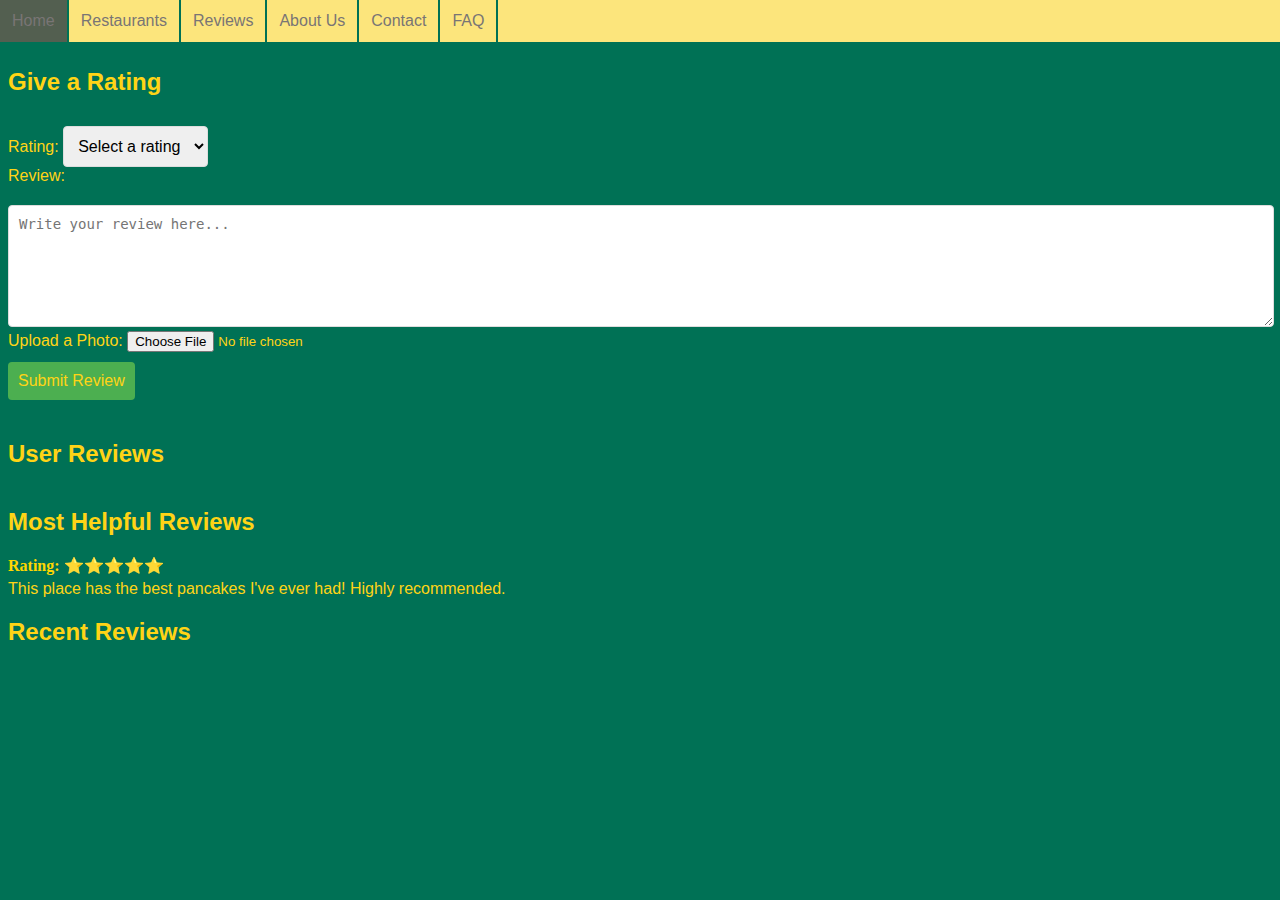
<file: reviews.html>
<!DOCTYPE html>
<head>
  <title>Reviews - FOOD GUIDE BURLY</title> 
  <link rel="stylesheet" href="css/index.css">
  <link rel="stylesheet" href="css/reviews.css">
  <link rel="icon" href="images/favicon2.png" type="image/png">
  
</head>
<body>
  <!-- NAV BAR -->
  <h2> - </h2>
  <div class = "nav-container">
      <ul class = "nav-bar">
          <li class = "nav-item"> <a href="index.html">Home</a></li>
          <li class = "nav-item"> <a href="restaurants.html">Restaurants</a></li>
          <li class = "nav-item"> <a href="reviews.html">Reviews</a></li>
          <li class = "nav-item"> <a href="about.html">About Us</a> </li>
          <li class = "nav-item"> <a href="contact.html">Contact</a></li>
          <li class = "nav-item"> <a href="faq.html">FAQ</a></li>
      </ul>
      </div>

      <section class="review-form">
        <h2>Give a Rating</h2>
        <form id="review-form">
          <label for="rating">Rating:</label>
          <select id="rating" required>
            <option value="" disabled selected>Select a rating</option>
            <option value="1">1 Star</option>
            <option value="2">2 Stars</option>
            <option value="3">3 Stars</option>
            <option value="4">4 Stars</option>
            <option value="5">5 Stars</option>
          </select>
          <br>
      
          <label for="review">Review:</label>
          <textarea id="review" required placeholder="Write your review here..."></textarea>
          <br>
      
          <label for="photo">Upload a Photo:</label>
          <input type="file" id="photo" accept="image/*">
          <br>
      
          <button type="submit">Submit Review</button>
        </form>
      </section>
      
      <section class="reviews">
        <h2>User Reviews</h2>
        <div id="reviews-list">
          <!-- Reviews will appear here -->
        </div>
      </section>
      
      <section class="highlighted-reviews">
        <h2>Most Helpful Reviews</h2>
        <div id="most-helpful-reviews">
          <!-- Most helpful reviews will appear here -->
        </div>
      </section>
      
      <section class="recent-reviews">
        <h2>Recent Reviews</h2>
        <div id="recent-reviews">
          <!-- Recent reviews will appear here -->
        </div>
      </section>
      
    
        <script src="js/script.js"></script>
    </body>
</html>
</file>
<file: css/index.css>
body{
    background-color: #007155;
    color: rgb(38, 36, 34);
}
h1{
  font-family: Verdana, Geneva, Tahoma, sans-serif;
  color: #FFD416;
  border: 2px solid #FFD416;
  text-align: center;
  margin-left: 10px;
  margin-right: 10px;
  padding-top: 10px;
  padding-bottom: 10px;
}
  /*Navigation Bar*/
  .nav-container{
    position: fixed;
    top: 0;
    left: 0;
    width: 100%;
    background-color: #fce57c
  }
  .nav-bar{
    list-style-type: none;
    margin: 0;
    padding: 0;
    overflow: hidden;
    width: 100%;
  }
  .nav-item{
    border-right: 2px solid #007155;
    display: block;
    padding: 12px;
    float: left;
    font-family: Verdana, Geneva, Tahoma, sans-serif;
  }
  .nav-bar a{
    display: block;
    text-decoration: none; /* Remove underline */
    color: #797575;
  }
  .nav-bar :hover{
    background-color: rgb(83, 95, 80);
    color: #FFD416;

  }

  .nav-item a:visited{
    color: #538861;
  }

  .content-container {
    display: flex;
    height: calc(100vh - 100px); /* Adjust height to fit the viewport minus any header/nav height */
    gap: 10px; /* Add space between the list and iframe */
}

/* Style for the left list */
.left-list {
    width: 25%; 
    background-color: #fce57c; 
    font-family: Verdana, Geneva, Tahoma, sans-serif;
    color: #538861;
    padding: 20px; 
    overflow-y: auto; 
    box-shadow: 2px 0 5px rgba(0, 0, 0, 0.1);
    margin-left: 10px; 
    margin-top: 15px;
}

/* Style for the iframe */
iframe {
    flex-grow: 1; /* Takes up remaining 75% of the width */
    height: 100%; /* Adjusts height to fill container */
    border: none; /* Removes border */
    margin-top: 15px;
}


.restaurant-item {
  background: #fff; /* White background for cards */
  border: 1px solid #ddd; /* Light border */
  border-radius: 5px; /* Rounded corners */
  margin-bottom: 10px; /* Space between items */
  padding: 10px;
  box-shadow: 0 2px 4px rgba(0, 0, 0, 0.1); /* Subtle shadow */
  transition: transform 0.2s, box-shadow 0.2s;
}

.restaurant-item:hover {
  transform: translateY(-2px); /* Slight lift on hover */
  box-shadow: 0 4px 8px rgba(0, 0, 0, 0.15); /* Enhanced shadow on hover */
}

/* Headings and paragraphs */
.restaurant-item h3 {
  margin: 0 0 5px;
  font-size: 16px;
  color: #333;
}

.restaurant-item p {
  margin: 5px 0;
  font-size: 14px;
  color: #666;
}

.filter-container{
  font-family: Verdana, Geneva, Tahoma, sans-serif;
  color: #fce57c;
  font-size: 15px;
  margin-left: 10px;
  line-height: 1.75
}
</file>
<file: css/about.css>
body{
  background-color: #007155;
  color: rgb(38, 36, 34);
  font-family: Verdana, Geneva, Tahoma, sans-serif;
  color: #FFD416;
}
/*Navigation Bar*/
.nav-container{
  position: fixed;
  top: 0;
  left: 0;
  width: 100%;
  background-color: #fce57c
}
.nav-bar{
  list-style-type: none;
  margin: 0;
  padding: 0;
  overflow: hidden;
  width: 100%;
}
.nav-item{
  border-right: 2px solid #007155;
  display: block;
  padding: 12px;
  float: left;
  font-family: Verdana, Geneva, Tahoma, sans-serif;
}
.nav-bar a{
  display: block;
  text-decoration: none; /* Remove underline */
  color: #797575;
}
.nav-bar :hover{
  background-color: rgb(83, 95, 80);
  color: #FFD416;

}
.nav-item a:visited{
  color: #538861;
}

/*TEAM SECTION*/
#team-heading{
  text-align: center;
  font-size: 22px;
  margin-top: 5%;
}
p{
  font-size: 15px;
}
#members-container{
  display: flex;
  flex-direction: row;
  gap: 20px;
  justify-content: space-around;
}
.team-member{
  display: flex; 
  justify-content: center; 
  align-items: center; 
  gap: 20px; 
  flex-direction: column;
  margin-top: 16px;
}
img{
  width: 150px;
  height: 150px;
  border: solid 3px #fce57c;
}

#local-food-history {
  margin: 40px 0;
  padding: 20px;
  background-color: #f8f8f8;
  border-radius: 10px;
  border: 1px solid #e0e0e0;
}

.history-container {
  max-width: 800px;
  margin: 0 auto;
  text-align: center;
  line-height: 1.8;
}

.history-container h2 {
  font-size: 2em;
  color: #333;
  margin-bottom: 20px;
}

.history-container p {
  font-size: 1em;
  color: #666;
  margin-bottom: 15px;
}


/*SPONSORS SECTION*/
#sponsors-heading{
  text-align: center;
  font-size: 22px;
  margin-top: 8%;
}
.sponsors-list{
  display: flex;                  
  justify-content: space-around;       
  align-items: flex-start;           
  gap: 20px;     
  margin-top: 30px;                     
}
</file>
<file: css/contact.css>
body{
    background-color: #007155;
    color: rgb(38, 36, 34);
    font-family: Verdana, Geneva, Tahoma, sans-serif;
    color: #FFD416
}
  /*Navigation Bar*/
  .nav-container{
    position: fixed;
    top: 0;
    left: 0;
    width: 100%;
    background-color: #fce57c
  }
  .nav-bar{
    list-style-type: none;
    margin: 0;
    padding: 0;
    overflow: hidden;
    width: 100%;
  }
  .nav-item{
    border-right: 2px solid #007155;
    display: block;
    padding: 12px;
    float: left;
    font-family: Verdana, Geneva, Tahoma, sans-serif;
  }
  .nav-bar a{
    display: block;
    text-decoration: none; /* Remove underline */
    color: #797575;
  }
  .nav-bar :hover{
    background-color: rgb(83, 95, 80);
    color: #FFD416;

  }
  .nav-item a:visited{
    color: #538861;
  }

  /* General styling for the contact section */
.contact-section {
  background-color: #007155;
  padding: 50px 0;
  font-family: Verdana, Geneva, Tahoma, sans-serif;
  color: #FFD416
}

.contact-section h2 {
  font-size: 32px;
  text-align: center;
  margin-bottom: 20px;
}

.contact-section p {
  text-align: center;
  font-size: 16px;
  color: #007155;
  margin-bottom: 40px;
}

/* Contact form styles */
#contact-header{
  font-family: Verdana, Geneva, Tahoma, sans-serif;
  color: #FFD416;
  margin-top: -3%;
}
#contact-header p{
  font-family: Verdana, Geneva, Tahoma, sans-serif;
  color: #FFD416;
}
.contact-form {
  max-width: 600px;
  margin: 0 auto;
  background-color: #fce57c;
  padding: 30px;
  border-radius: 8px;
  box-shadow: 0 4px 8px rgba(0, 0, 0, 0.1);
}
.form-group {
  margin-bottom: 20px;
  margin-right: 20px;
}
label {
  font-size: 14px;
  color: #007155;
}

input, textarea {
  width: 100%;
  padding: 10px;
  margin-top: 5px;
  border: 1px solid #ccc;
  border-radius: 4px;
  font-size: 14px;
}

textarea {
  resize: vertical;
}

.submit-btn {
  background-color: #4CAF50;
  color: #FFD416;
  padding: 12px 20px;
  border: none;
  border-radius: 4px;
  cursor: pointer;
  font-size: 16px;
  width: 100%;
}

.submit-btn:hover {
  background-color: #007155;
}
</file>
<file: css/style.css>
body{
    background-color: #007155;
    color: rgb(38, 36, 34);
}
h1{
  font-family: Verdana, Geneva, Tahoma, sans-serif;
  color: #FFD416
}
  /*Navigation Bar*/
  .nav-container{
    position: fixed;
    top: 0;
    left: 0;
    width: 100%;
    background-color: #fce57c
  }
  .nav-bar{
    list-style-type: none;
    margin: 0;
    padding: 0;
    overflow: hidden;
    width: 100%;
  }
  .nav-item{
    border-right: 2px solid #007155;
    display: block;
    padding: 12px;
    float: left;
    font-family: Verdana, Geneva, Tahoma, sans-serif;
  }
  .nav-bar a{
    display: block;
    text-decoration: none; /* Remove underline */
    color: #797575;
  }
  .nav-bar :hover{
    background-color: rgb(83, 95, 80);
    color: #FFD416;

  }

  .nav-item a:visited{
    color: #538861;
  }

  .content-container {
    display: flex;
    height: calc(100vh - 100px); /* Adjust height to fit the viewport minus any header/nav height */
    gap: 10px; /* Add space between the list and iframe */
}

/* Style for the left list */
.left-list {
    width: 25%; /* Takes up 25% of the width */
    background-color: #fce57c; /* Light gray background */
    padding: 20px; /* Add some padding */
    overflow-y: auto; /* Make it scrollable if content overflows */
    box-shadow: 2px 0 5px rgba(0, 0, 0, 0.1); /* Optional shadow */
}

/* Style for the iframe */
iframe {
    flex-grow: 1; /* Takes up remaining 75% of the width */
    height: 100%; /* Adjusts height to fill container */
    border: none; /* Removes border */
}


.restaurant-item {
  background: #fff; /* White background for cards */
  border: 1px solid #ddd; /* Light border */
  border-radius: 5px; /* Rounded corners */
  margin-bottom: 10px; /* Space between items */
  padding: 10px;
  box-shadow: 0 2px 4px rgba(0, 0, 0, 0.1); /* Subtle shadow */
  transition: transform 0.2s, box-shadow 0.2s;
}

.restaurant-item:hover {
  transform: translateY(-2px); /* Slight lift on hover */
  box-shadow: 0 4px 8px rgba(0, 0, 0, 0.15); /* Enhanced shadow on hover */
}

/* Headings and paragraphs */
.restaurant-item h3 {
  margin: 0 0 5px;
  font-size: 16px;
  color: #333;
}

.restaurant-item p {
  margin: 5px 0;
  font-size: 14px;
  color: #666;
}
</file>
<file: css/faq.css>
body{
  background-color: #007155;
  color: #007155;
  font-family: Verdana, Geneva, Tahoma, sans-serif;
}
h1{
font-family: Verdana, Geneva, Tahoma, sans-serif;
color: #FFD416
}
/*Navigation Bar*/
.nav-container{
  position: fixed;
  top: 0;
  left: 0;
  width: 100%;
  background-color: #fce57c
}
.nav-bar{
  list-style-type: none;
  margin: 0;
  padding: 0;
  overflow: hidden;
  width: 100%;
}
.nav-item{
  border-right: 2px solid #007155;
  display: block;
  padding: 12px;
  float: left;
  font-family: Verdana, Geneva, Tahoma, sans-serif;
}
.nav-bar a{
  display: block;
  text-decoration: none; /* Remove underline */
  color: #797575;
}
.nav-bar :hover{
  background-color: rgb(83, 95, 80);
  color: #FFD416;

} 

.nav-item a:visited{
  color: #538861;
}

.container {
    display: flex;
    max-width: 1200px;
    margin: 20px auto;
    padding: 10px;
    background-color:#fce57c;
    border: 1px solid #ddd;
    box-shadow: 0 4px 6px rgba(0, 0, 0, 0.1);
}
.title{
  text-align: center;
  font-size: 30px;
  margin-top: 5%;
  margin-bottom: 3%;
}
.column {
    flex: 1;
    padding: 20px;
    border-right: 1px solid #ddd;
}

.column:last-child {
    border-right: none;
}

h2 {
    text-align: center;
    padding-bottom: 10px;
    border-bottom: 2px solid #007155;
    margin-bottom: 20px;
}

p {
    margin: 10px 0;
    line-height: 1.6;
}
</file>
<file: css/restaurants.css>
body{
    background-color: #007155;
    color: rgb(38, 36, 34);
    font-family: Verdana, Geneva, Tahoma, sans-serif;
    color: #FFD416;
    margin-top: 0px;
  }
  /*Navigation Bar*/
  .nav-container{
    position: sticky;
    top: 0;
    width: 100%;
    background-color: #fce57c;
  }
  .nav-bar{
    list-style-type: none;
    margin: 0;
    padding: 0;
    overflow: auto;
    width: 100%;
  }
  .nav-item{
    border-right: 2px solid #007155;
    display: block;
    padding: 12px;
    float: left;
    font-family: Verdana, Geneva, Tahoma, sans-serif;
  }
  .nav-bar a{
    display: block;
    text-decoration: none; /* Remove underline */
    color: #797575;
  }
  .nav-bar :hover{
    background-color: rgb(83, 95, 80);
    color: #FFD416;

  }
  .nav-item a:visited{
    color: #538861;
  }

/*RESTAURANTS LIST*/
/* Style for the entire container */
.restaurant-container {
  display: flex;                    
  flex-direction: column;             
  justify-content: center;          
  align-items: center;               
  text-align: center;                
  padding: 2%;    
  background-color: #007155;            
}

/* Style for the heading */
#restaurant-header{ 
  color: #FFD416; 
  margin-top: 2%;
  background-color: #538861;
  padding-left: 2%;
  padding-right: 2%;
}

h1{
  font-size: 28px;
  border: solid 2px #FFD416;
}

p{
  font-size: 20px;
}
/* Style for the ranked list */
.ranked-restaurants {
  list-style-position: inside;        
  padding: 0;                        
  margin: 0;   
  margin-top: 3%;  
}
/* Style for the list items */
strong{
  color: #FFD416;
  font-size: 22px;
}
.ranked-restaurants p {
  font-size: 16px;                    
  color: #fce57c;                     
  margin: 8px 0;                     
}
ol > li::marker {
  font-weight: bold;
  font-size: 20px;
}

#deals-section {
  background-color: #538861; /* Matches restaurant list background */
  padding: 20px;
  margin-top: 20px;
  border-radius: 8px;
  text-align: center;
}

#deals-section h2 {
  color: #FFD416;
  font-size: 24px;
  margin-bottom: 15px;
}

#deals-container {
  display: flex;
  flex-wrap: wrap;
  justify-content: center;
  gap: 15px;
}

.deal {
  background-color: #fce57c;
  border: 2px solid #007155;
  border-radius: 8px;
  padding: 15px;
  width: 30%;
  box-shadow: 0 4px 6px rgba(0, 0, 0, 0.1);
}

.deal h3 {
  margin: 0;
  color: #007155;
  font-size: 18px;
}

.deal p {
  margin: 5px 0 0;
  font-size: 16px;
  color: #333;
}
</file>
<file: css/reviews.css>
body{
  background-color: #007155;
  color: rgb(38, 36, 34);
}
h1{
font-family: Verdana, Geneva, Tahoma, sans-serif;
color: #FFD416
}
/*Navigation Bar*/
.nav-container{
  position: fixed;
  top: 0;
  left: 0;
  width: 100%;
  background-color: #fce57c
}
.nav-bar{
  list-style-type: none;
  margin: 0;
  padding: 0;
  overflow: hidden;
  width: 100%;
}
.nav-item{
  border-right: 2px solid #007155;
  display: block;
  padding: 12px;
  float: left;
  font-family: Verdana, Geneva, Tahoma, sans-serif;
}
.nav-bar a{
  display: block;
  text-decoration: none; /* Remove underline */
  color: #797575;
}
.nav-bar :hover{
  background-color: rgb(83, 95, 80);
  color: #FFD416;

}

.nav-item a:visited{
  color: #538861;
}

/*REVIEW SECTION*/
.container {
  width: 80%;
  margin: auto;
  margin-top: 5%;
  padding: 20px;
  background-color: #00503d;
  border-radius: 8px;
  box-shadow: 0 2px 10px rgba(0, 0, 0, 0.1);
}

header {
  text-align: center;
  margin-bottom: 20px;
}

h1, h2, p {
  color: #FFD416;;
  font-family: Verdana, Geneva, Tahoma, sans-serif;
}

.review-form,
.reviews {
  margin-bottom: 40px;
  margin-right: 20px;
  font-family: Verdana, Geneva, Tahoma, sans-serif;
  color: #FFD416;
}

textarea {
  width: 100%;
  height: 100px;
  padding: 10px;
  font-size: 14px;
  border: 1px solid #ddd;
  border-radius: 4px;
  resize: vertical;
  margin-top: 20px;
}

select, button {
  padding: 10px;
  font-size: 16px;
  border-radius: 4px;
  border: 1px solid #ddd;
  margin-top: 10px;
}

button {
  background-color: #4CAF50;
  color: #FFD416;
  border: none;
  cursor: pointer;
}

button:hover {
  background-color: #007155;
}

.reviews .review {
  padding: 10px;
  margin: 10px 0;
  background-color: #f9f9f9;
  border-radius: 6px;
  box-shadow: 0 2px 5px rgba(0, 0, 0, 0.1);
}

.review p {
  margin: 5px 0;
}

.review .rating {
  font-weight: bold;
  color: #FFD700;
}
</file>
